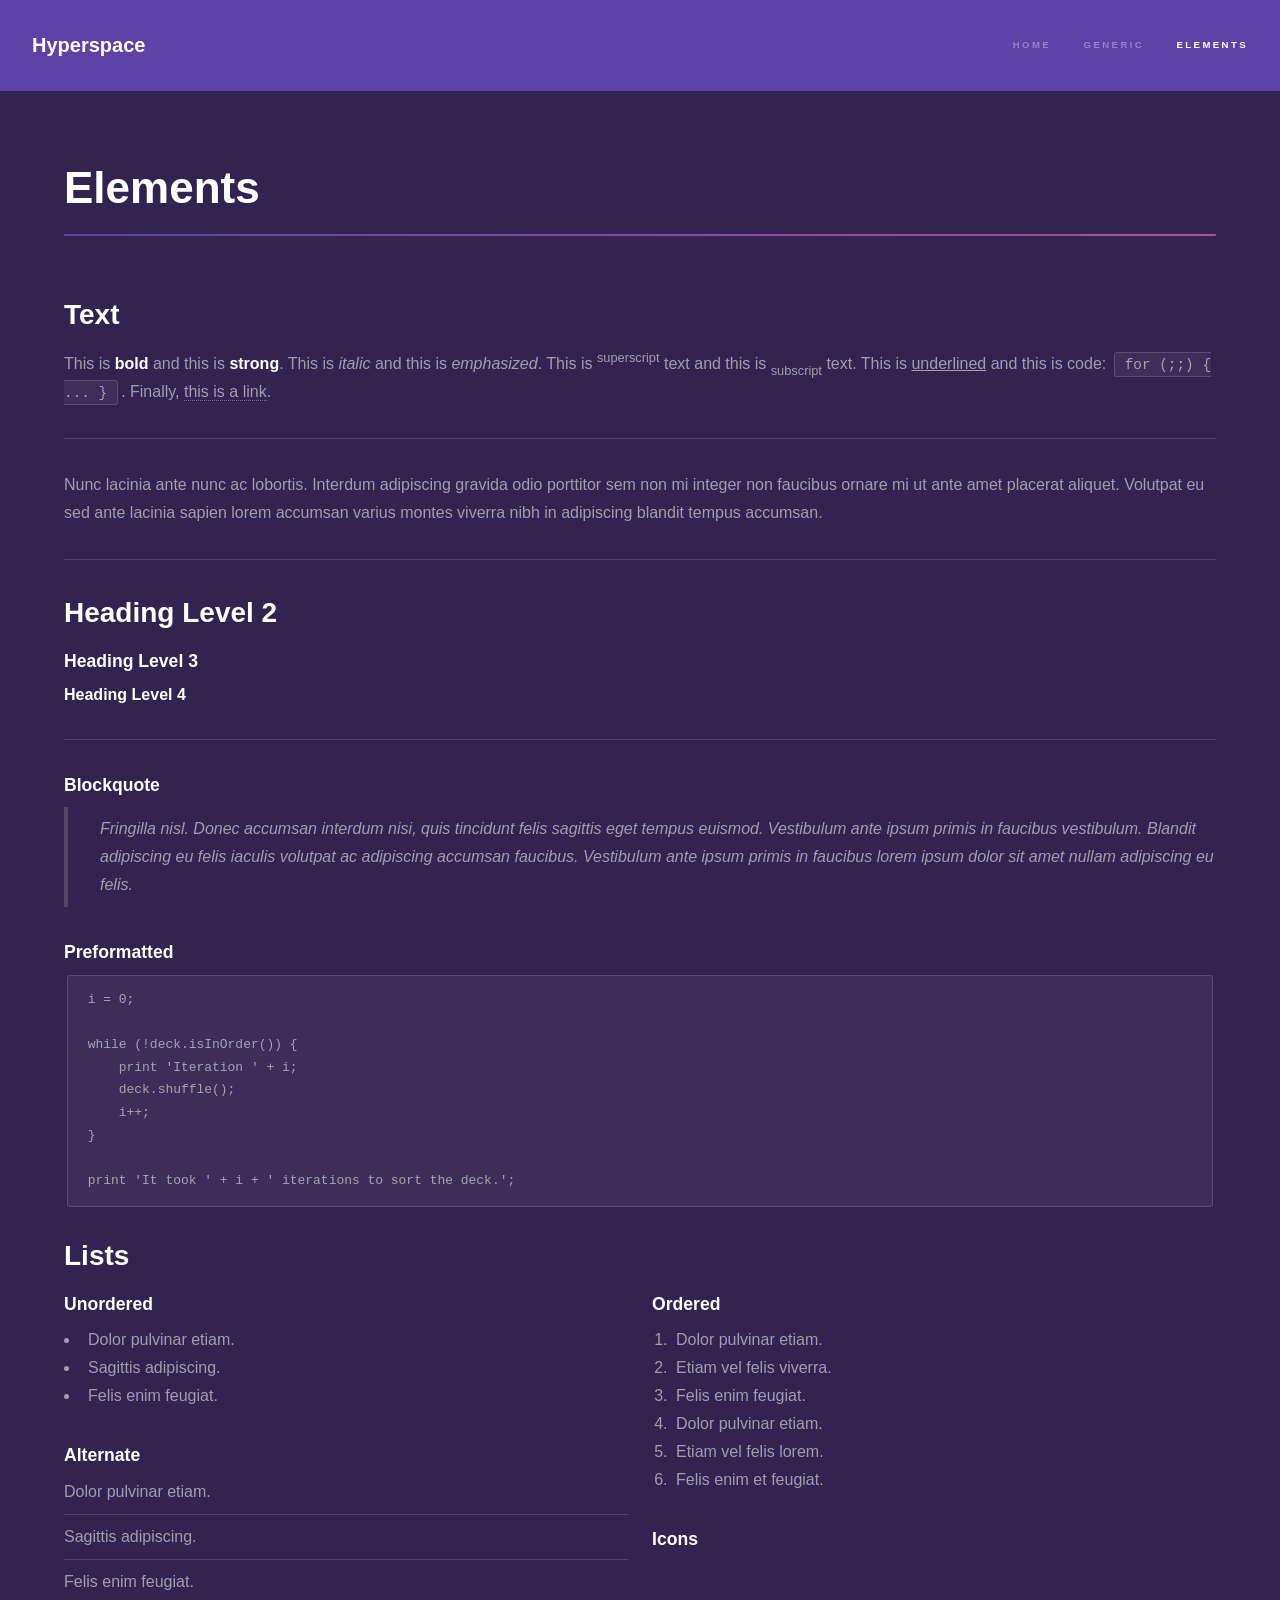
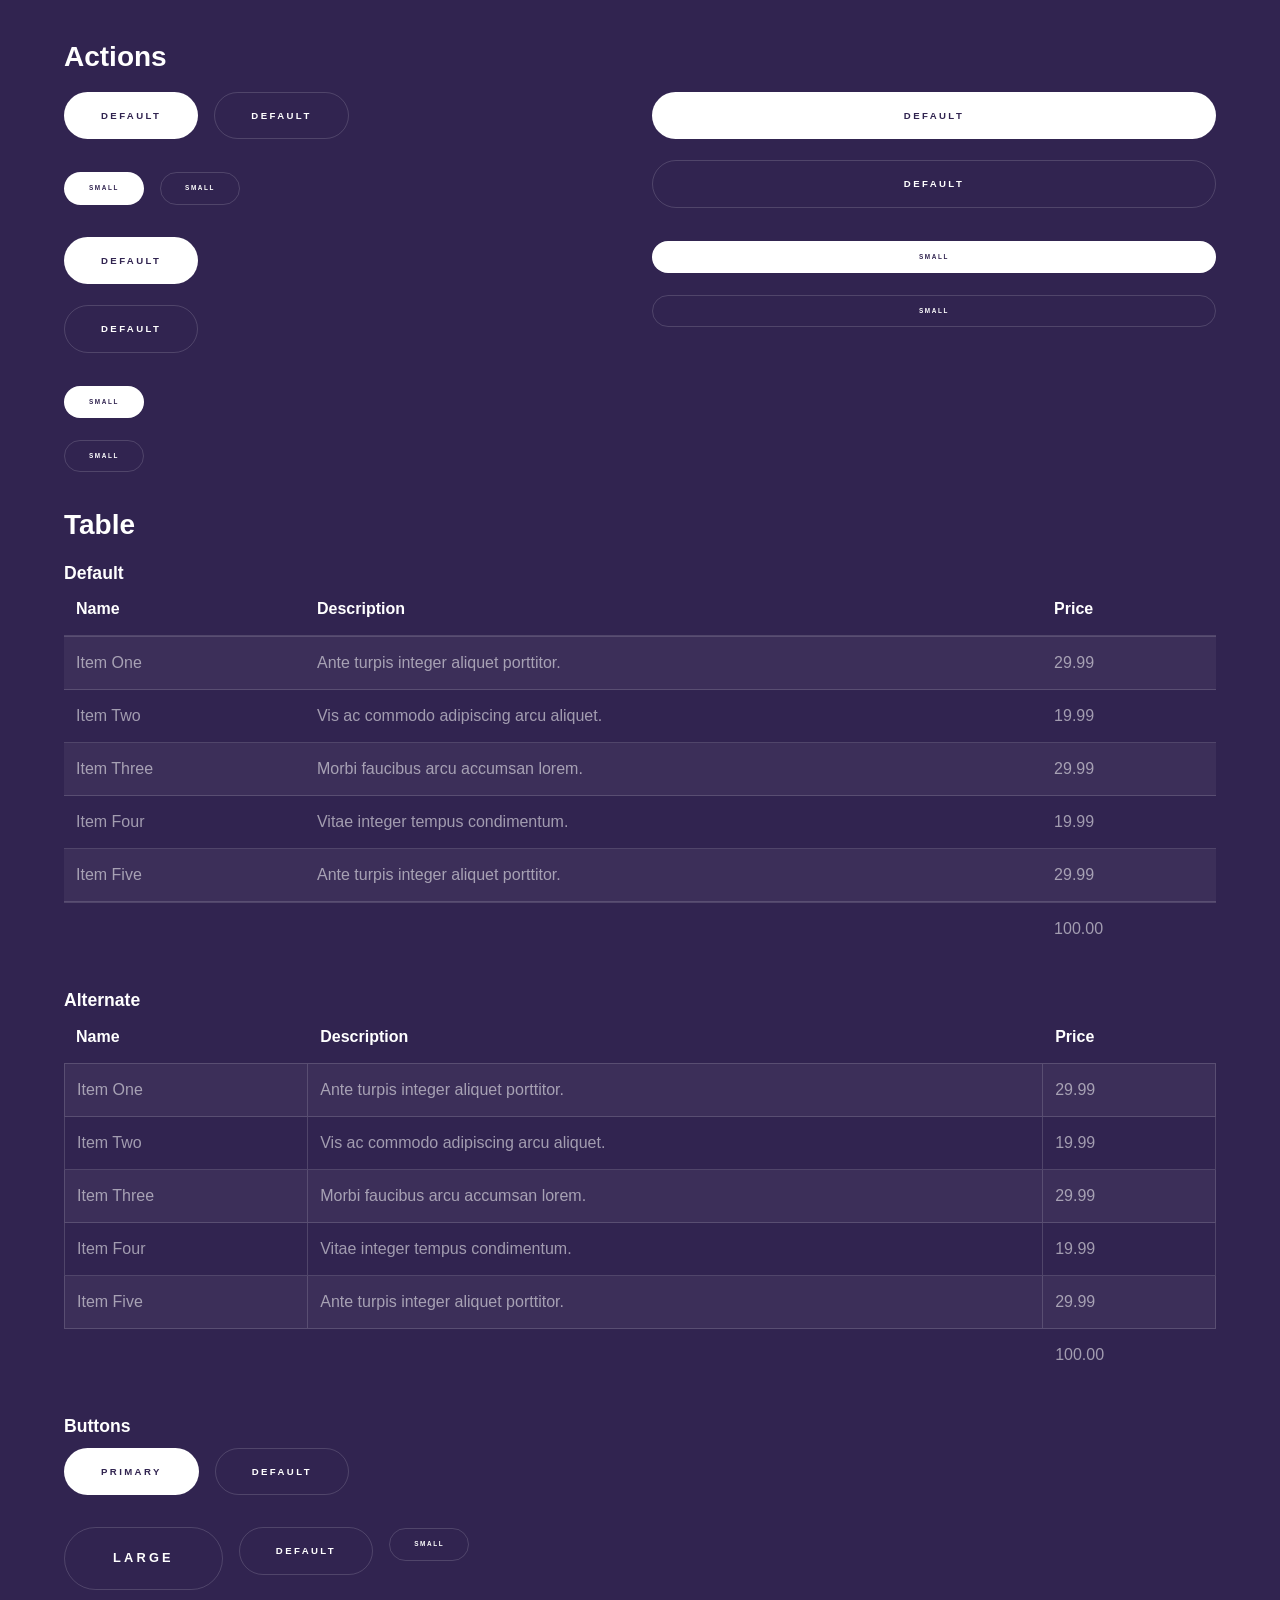
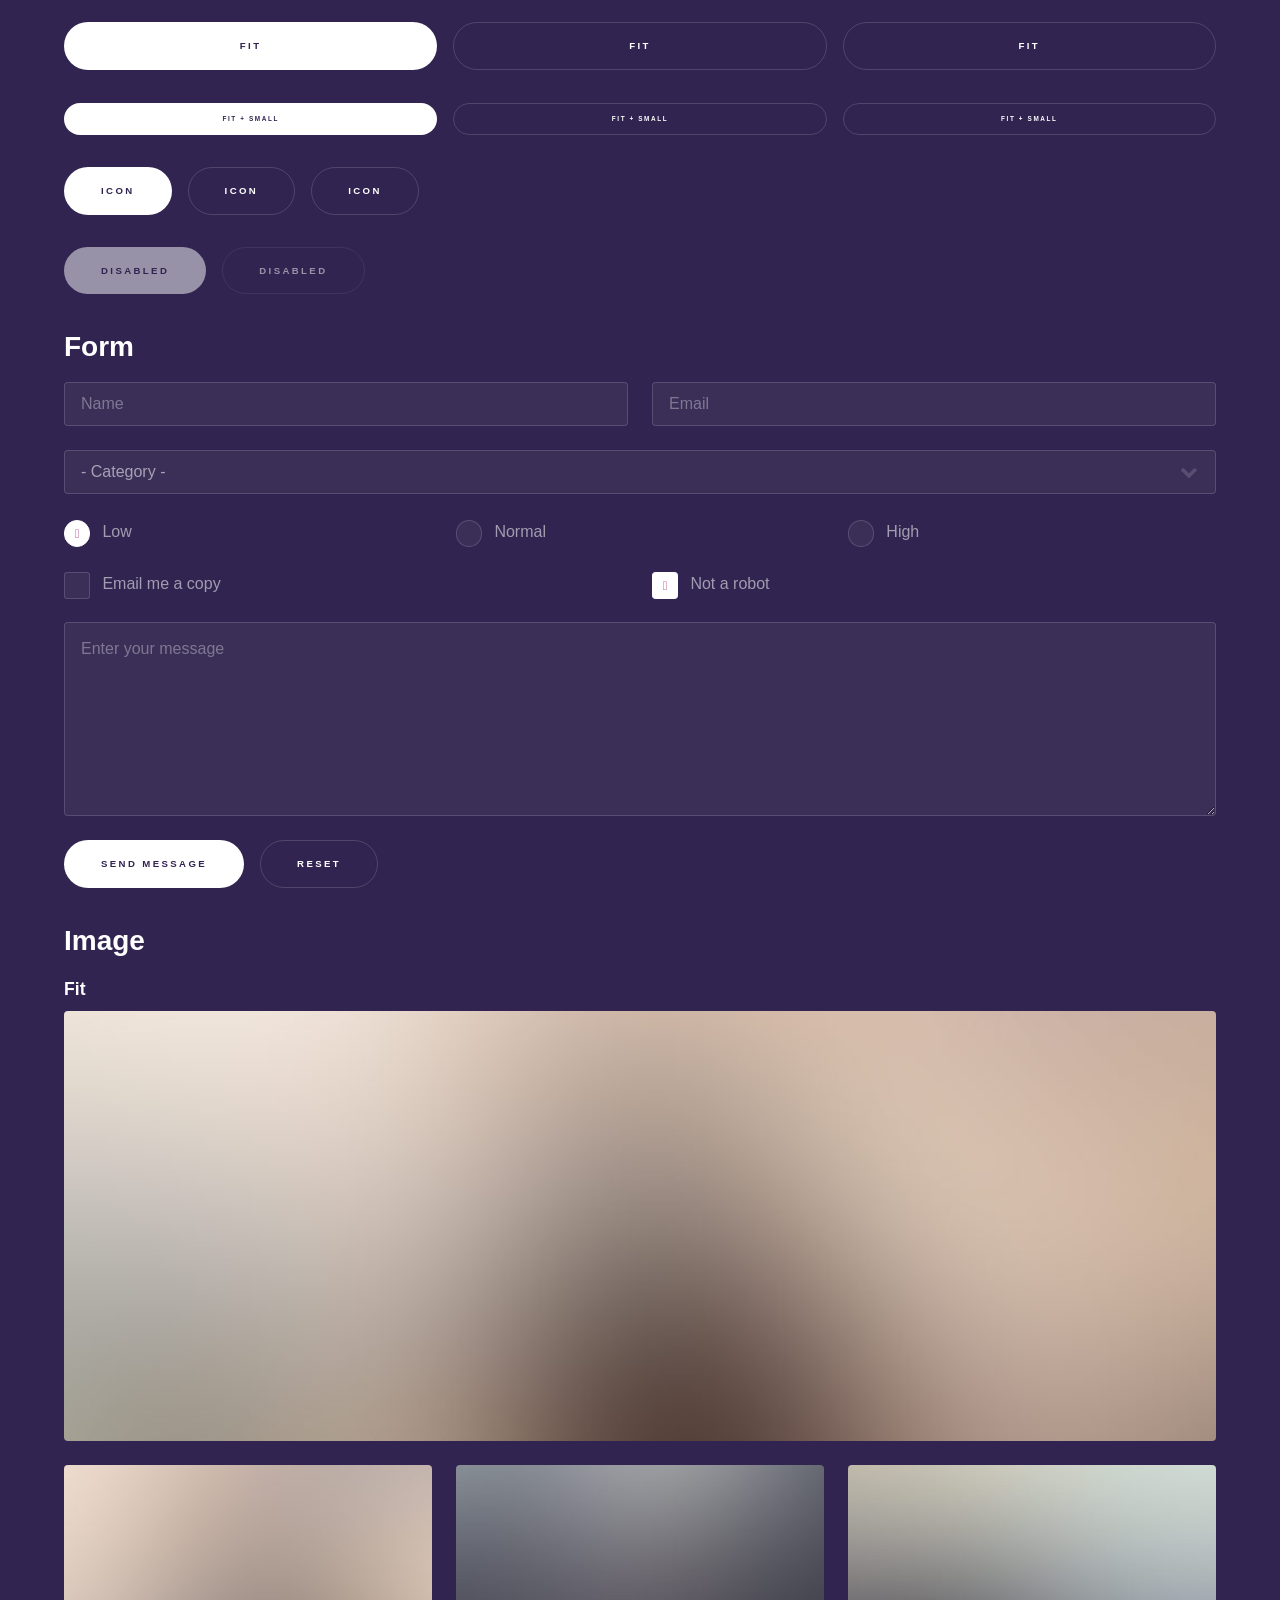
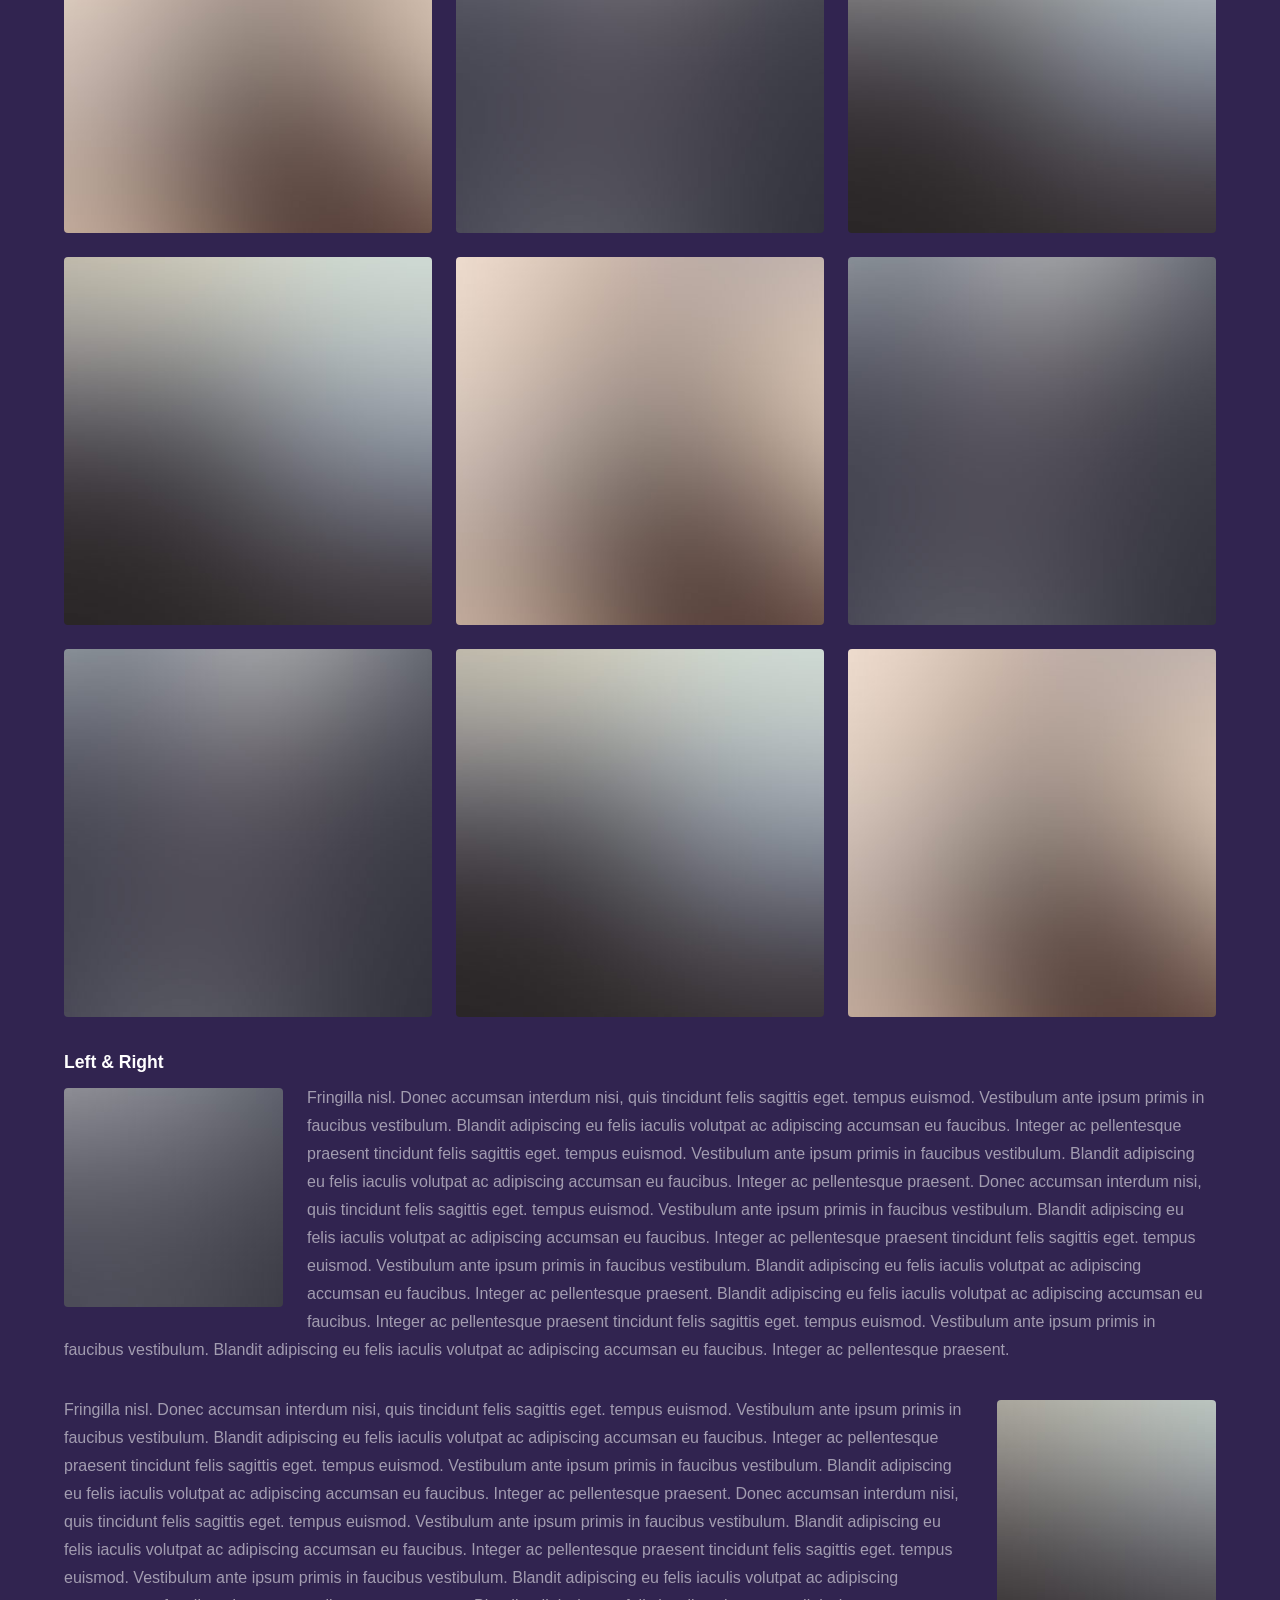
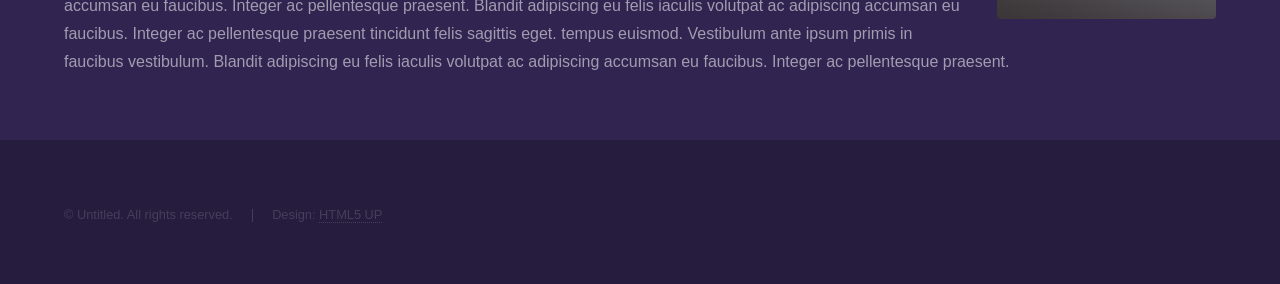
<file: elements.html>
<!DOCTYPE HTML>
<!--
	Hyperspace by HTML5 UP
	html5up.net | @ajlkn
	Free for personal and commercial use under the CCA 3.0 license (html5up.net/license)
-->
<html>
	<head>
		<title>Elements - Hyperspace by HTML5 UP</title>
		<meta charset="utf-8" />
		<meta name="viewport" content="width=device-width, initial-scale=1, user-scalable=no" />
		<link rel="stylesheet" href="assets/css/main.css" />
		<noscript><link rel="stylesheet" href="assets/css/noscript.css" /></noscript>
	</head>
	<body class="is-preload">

		<!-- Header -->
			<header id="header">
				<a href="index.html" class="title">Hyperspace</a>
				<nav>
					<ul>
						<li><a href="index.html">Home</a></li>
						<li><a href="generic.html">Generic</a></li>
						<li><a href="elements.html"  class="active">Elements</a></li>
					</ul>
				</nav>
			</header>

		<!-- Wrapper -->
			<div id="wrapper">

				<!-- Main -->
					<section id="main" class="wrapper">
						<div class="inner">
							<h1 class="major">Elements</h1>

							<!-- Text -->
								<section>
									<h2>Text</h2>
									<p>This is <b>bold</b> and this is <strong>strong</strong>. This is <i>italic</i> and this is <em>emphasized</em>.
									This is <sup>superscript</sup> text and this is <sub>subscript</sub> text.
									This is <u>underlined</u> and this is code: <code>for (;;) { ... }</code>. Finally, <a href="#">this is a link</a>.</p>
									<hr />
									<p>Nunc lacinia ante nunc ac lobortis. Interdum adipiscing gravida odio porttitor sem non mi integer non faucibus ornare mi ut ante amet placerat aliquet. Volutpat eu sed ante lacinia sapien lorem accumsan varius montes viverra nibh in adipiscing blandit tempus accumsan.</p>
									<hr />
									<h2>Heading Level 2</h2>
									<h3>Heading Level 3</h3>
									<h4>Heading Level 4</h4>
									<hr />
									<h3>Blockquote</h3>
									<blockquote>Fringilla nisl. Donec accumsan interdum nisi, quis tincidunt felis sagittis eget tempus euismod. Vestibulum ante ipsum primis in faucibus vestibulum. Blandit adipiscing eu felis iaculis volutpat ac adipiscing accumsan faucibus. Vestibulum ante ipsum primis in faucibus lorem ipsum dolor sit amet nullam adipiscing eu felis.</blockquote>
									<h3>Preformatted</h3>
									<pre><code>i = 0;

while (!deck.isInOrder()) {
    print 'Iteration ' + i;
    deck.shuffle();
    i++;
}

print 'It took ' + i + ' iterations to sort the deck.';</code></pre>
								</section>

							<!-- Lists -->
								<section>
									<h2>Lists</h2>
									<div class="row">
										<div class="col-6 col-12-medium">
											<h3>Unordered</h3>
											<ul>
												<li>Dolor pulvinar etiam.</li>
												<li>Sagittis adipiscing.</li>
												<li>Felis enim feugiat.</li>
											</ul>
											<h3>Alternate</h3>
											<ul class="alt">
												<li>Dolor pulvinar etiam.</li>
												<li>Sagittis adipiscing.</li>
												<li>Felis enim feugiat.</li>
											</ul>
										</div>
										<div class="col-6 col-12-medium">
											<h3>Ordered</h3>
											<ol>
												<li>Dolor pulvinar etiam.</li>
												<li>Etiam vel felis viverra.</li>
												<li>Felis enim feugiat.</li>
												<li>Dolor pulvinar etiam.</li>
												<li>Etiam vel felis lorem.</li>
												<li>Felis enim et feugiat.</li>
											</ol>
											<h3>Icons</h3>
											<ul class="icons">
												<li><a href="#" class="icon brands fa-twitter"><span class="label">Twitter</span></a></li>
												<li><a href="#" class="icon brands fa-facebook-f"><span class="label">Facebook</span></a></li>
												<li><a href="#" class="icon brands fa-instagram"><span class="label">Instagram</span></a></li>
												<li><a href="#" class="icon brands fa-github"><span class="label">Github</span></a></li>
											</ul>
										</div>
									</div>
									<h2>Actions</h2>
									<div class="row">
										<div class="col-6 col-12-medium">
											<ul class="actions">
												<li><a href="#" class="button primary">Default</a></li>
												<li><a href="#" class="button">Default</a></li>
											</ul>
											<ul class="actions small">
												<li><a href="#" class="button primary small">Small</a></li>
												<li><a href="#" class="button small">Small</a></li>
											</ul>
											<ul class="actions stacked">
												<li><a href="#" class="button primary">Default</a></li>
												<li><a href="#" class="button">Default</a></li>
											</ul>
											<ul class="actions stacked">
												<li><a href="#" class="button primary small">Small</a></li>
												<li><a href="#" class="button small">Small</a></li>
											</ul>
										</div>
										<div class="col-6 col-12-medium">
											<ul class="actions stacked">
												<li><a href="#" class="button primary fit">Default</a></li>
												<li><a href="#" class="button fit">Default</a></li>
											</ul>
											<ul class="actions stacked">
												<li><a href="#" class="button primary small fit">Small</a></li>
												<li><a href="#" class="button small fit">Small</a></li>
											</ul>
										</div>
									</div>
								</section>

							<!-- Table -->
								<section>
									<h2>Table</h2>
									<h3>Default</h3>
									<div class="table-wrapper">
										<table>
											<thead>
												<tr>
													<th>Name</th>
													<th>Description</th>
													<th>Price</th>
												</tr>
											</thead>
											<tbody>
												<tr>
													<td>Item One</td>
													<td>Ante turpis integer aliquet porttitor.</td>
													<td>29.99</td>
												</tr>
												<tr>
													<td>Item Two</td>
													<td>Vis ac commodo adipiscing arcu aliquet.</td>
													<td>19.99</td>
												</tr>
												<tr>
													<td>Item Three</td>
													<td> Morbi faucibus arcu accumsan lorem.</td>
													<td>29.99</td>
												</tr>
												<tr>
													<td>Item Four</td>
													<td>Vitae integer tempus condimentum.</td>
													<td>19.99</td>
												</tr>
												<tr>
													<td>Item Five</td>
													<td>Ante turpis integer aliquet porttitor.</td>
													<td>29.99</td>
												</tr>
											</tbody>
											<tfoot>
												<tr>
													<td colspan="2"></td>
													<td>100.00</td>
												</tr>
											</tfoot>
										</table>
									</div>

									<h3>Alternate</h3>
									<div class="table-wrapper">
										<table class="alt">
											<thead>
												<tr>
													<th>Name</th>
													<th>Description</th>
													<th>Price</th>
												</tr>
											</thead>
											<tbody>
												<tr>
													<td>Item One</td>
													<td>Ante turpis integer aliquet porttitor.</td>
													<td>29.99</td>
												</tr>
												<tr>
													<td>Item Two</td>
													<td>Vis ac commodo adipiscing arcu aliquet.</td>
													<td>19.99</td>
												</tr>
												<tr>
													<td>Item Three</td>
													<td> Morbi faucibus arcu accumsan lorem.</td>
													<td>29.99</td>
												</tr>
												<tr>
													<td>Item Four</td>
													<td>Vitae integer tempus condimentum.</td>
													<td>19.99</td>
												</tr>
												<tr>
													<td>Item Five</td>
													<td>Ante turpis integer aliquet porttitor.</td>
													<td>29.99</td>
												</tr>
											</tbody>
											<tfoot>
												<tr>
													<td colspan="2"></td>
													<td>100.00</td>
												</tr>
											</tfoot>
										</table>
									</div>
								</section>

							<!-- Buttons -->
								<section>
									<h3>Buttons</h3>
									<ul class="actions">
										<li><a href="#" class="button primary">Primary</a></li>
										<li><a href="#" class="button">Default</a></li>
									</ul>
									<ul class="actions">
										<li><a href="#" class="button large">Large</a></li>
										<li><a href="#" class="button">Default</a></li>
										<li><a href="#" class="button small">Small</a></li>
									</ul>
									<ul class="actions fit">
										<li><a href="#" class="button primary fit">Fit</a></li>
										<li><a href="#" class="button fit">Fit</a></li>
										<li><a href="#" class="button fit">Fit</a></li>
									</ul>
									<ul class="actions fit small">
										<li><a href="#" class="button primary fit small">Fit + Small</a></li>
										<li><a href="#" class="button fit small">Fit + Small</a></li>
										<li><a href="#" class="button fit small">Fit + Small</a></li>
									</ul>
									<ul class="actions">
										<li><a href="#" class="button primary icon solid fa-download">Icon</a></li>
										<li><a href="#" class="button icon solid fa-upload">Icon</a></li>
										<li><a href="#" class="button icon solid fa-save">Icon</a></li>
									</ul>
									<ul class="actions">
										<li><span class="button primary disabled">Disabled</span></li>
										<li><span class="button disabled">Disabled</span></li>
									</ul>
								</section>

							<!-- Form -->
								<section>
									<h2>Form</h2>
									<form method="post" action="#">
										<div class="row gtr-uniform">
											<div class="col-6 col-12-xsmall">
												<input type="text" name="demo-name" id="demo-name" value="" placeholder="Name" />
											</div>
											<div class="col-6 col-12-xsmall">
												<input type="email" name="demo-email" id="demo-email" value="" placeholder="Email" />
											</div>
											<div class="col-12">
												<select name="demo-category" id="demo-category">
													<option value="">- Category -</option>
													<option value="1">Manufacturing</option>
													<option value="1">Shipping</option>
													<option value="1">Administration</option>
													<option value="1">Human Resources</option>
												</select>
											</div>
											<div class="col-4 col-12-small">
												<input type="radio" id="demo-priority-low" name="demo-priority" checked>
												<label for="demo-priority-low">Low</label>
											</div>
											<div class="col-4 col-12-small">
												<input type="radio" id="demo-priority-normal" name="demo-priority">
												<label for="demo-priority-normal">Normal</label>
											</div>
											<div class="col-4 col-12-small">
												<input type="radio" id="demo-priority-high" name="demo-priority">
												<label for="demo-priority-high">High</label>
											</div>
											<div class="col-6 col-12-small">
												<input type="checkbox" id="demo-copy" name="demo-copy">
												<label for="demo-copy">Email me a copy</label>
											</div>
											<div class="col-6 col-12-small">
												<input type="checkbox" id="demo-human" name="demo-human" checked>
												<label for="demo-human">Not a robot</label>
											</div>
											<div class="col-12">
												<textarea name="demo-message" id="demo-message" placeholder="Enter your message" rows="6"></textarea>
											</div>
											<div class="col-12">
												<ul class="actions">
													<li><input type="submit" value="Send Message" class="primary" /></li>
													<li><input type="reset" value="Reset" /></li>
												</ul>
											</div>
										</div>
									</form>
								</section>

							<!-- Image -->
								<section>
									<h2>Image</h2>
									<h3>Fit</h3>
									<div class="box alt">
										<div class="row gtr-uniform">
											<div class="col-12"><span class="image fit"><img src="images/pic04.jpg" alt="" /></span></div>
											<div class="col-4"><span class="image fit"><img src="images/pic01.jpg" alt="" /></span></div>
											<div class="col-4"><span class="image fit"><img src="images/pic02.jpg" alt="" /></span></div>
											<div class="col-4"><span class="image fit"><img src="images/pic03.jpg" alt="" /></span></div>
											<div class="col-4"><span class="image fit"><img src="images/pic03.jpg" alt="" /></span></div>
											<div class="col-4"><span class="image fit"><img src="images/pic01.jpg" alt="" /></span></div>
											<div class="col-4"><span class="image fit"><img src="images/pic02.jpg" alt="" /></span></div>
											<div class="col-4"><span class="image fit"><img src="images/pic02.jpg" alt="" /></span></div>
											<div class="col-4"><span class="image fit"><img src="images/pic03.jpg" alt="" /></span></div>
											<div class="col-4"><span class="image fit"><img src="images/pic01.jpg" alt="" /></span></div>
										</div>
									</div>
									<h3>Left &amp; Right</h3>
									<p><span class="image left"><img src="images/pic05.jpg" alt="" /></span>Fringilla nisl. Donec accumsan interdum nisi, quis tincidunt felis sagittis eget. tempus euismod. Vestibulum ante ipsum primis in faucibus vestibulum. Blandit adipiscing eu felis iaculis volutpat ac adipiscing accumsan eu faucibus. Integer ac pellentesque praesent tincidunt felis sagittis eget. tempus euismod. Vestibulum ante ipsum primis in faucibus vestibulum. Blandit adipiscing eu felis iaculis volutpat ac adipiscing accumsan eu faucibus. Integer ac pellentesque praesent. Donec accumsan interdum nisi, quis tincidunt felis sagittis eget. tempus euismod. Vestibulum ante ipsum primis in faucibus vestibulum. Blandit adipiscing eu felis iaculis volutpat ac adipiscing accumsan eu faucibus. Integer ac pellentesque praesent tincidunt felis sagittis eget. tempus euismod. Vestibulum ante ipsum primis in faucibus vestibulum. Blandit adipiscing eu felis iaculis volutpat ac adipiscing accumsan eu faucibus. Integer ac pellentesque praesent. Blandit adipiscing eu felis iaculis volutpat ac adipiscing accumsan eu faucibus. Integer ac pellentesque praesent tincidunt felis sagittis eget. tempus euismod. Vestibulum ante ipsum primis in faucibus vestibulum. Blandit adipiscing eu felis iaculis volutpat ac adipiscing accumsan eu faucibus. Integer ac pellentesque praesent.</p>
									<p><span class="image right"><img src="images/pic06.jpg" alt="" /></span>Fringilla nisl. Donec accumsan interdum nisi, quis tincidunt felis sagittis eget. tempus euismod. Vestibulum ante ipsum primis in faucibus vestibulum. Blandit adipiscing eu felis iaculis volutpat ac adipiscing accumsan eu faucibus. Integer ac pellentesque praesent tincidunt felis sagittis eget. tempus euismod. Vestibulum ante ipsum primis in faucibus vestibulum. Blandit adipiscing eu felis iaculis volutpat ac adipiscing accumsan eu faucibus. Integer ac pellentesque praesent. Donec accumsan interdum nisi, quis tincidunt felis sagittis eget. tempus euismod. Vestibulum ante ipsum primis in faucibus vestibulum. Blandit adipiscing eu felis iaculis volutpat ac adipiscing accumsan eu faucibus. Integer ac pellentesque praesent tincidunt felis sagittis eget. tempus euismod. Vestibulum ante ipsum primis in faucibus vestibulum. Blandit adipiscing eu felis iaculis volutpat ac adipiscing accumsan eu faucibus. Integer ac pellentesque praesent. Blandit adipiscing eu felis iaculis volutpat ac adipiscing accumsan eu faucibus. Integer ac pellentesque praesent tincidunt felis sagittis eget. tempus euismod. Vestibulum ante ipsum primis in faucibus vestibulum. Blandit adipiscing eu felis iaculis volutpat ac adipiscing accumsan eu faucibus. Integer ac pellentesque praesent.</p>
								</section>

						</div>
					</section>

			</div>

		<!-- Footer -->
			<footer id="footer" class="wrapper alt">
				<div class="inner">
					<ul class="menu">
						<li>&copy; Untitled. All rights reserved.</li><li>Design: <a href="http://html5up.net">HTML5 UP</a></li>
					</ul>
				</div>
			</footer>

		<!-- Scripts -->
			<script src="assets/js/jquery.min.js"></script>
			<script src="assets/js/jquery.scrollex.min.js"></script>
			<script src="assets/js/jquery.scrolly.min.js"></script>
			<script src="assets/js/browser.min.js"></script>
			<script src="assets/js/breakpoints.min.js"></script>
			<script src="assets/js/util.js"></script>
			<script src="assets/js/main.js"></script>

	</body>
</html>
</file>
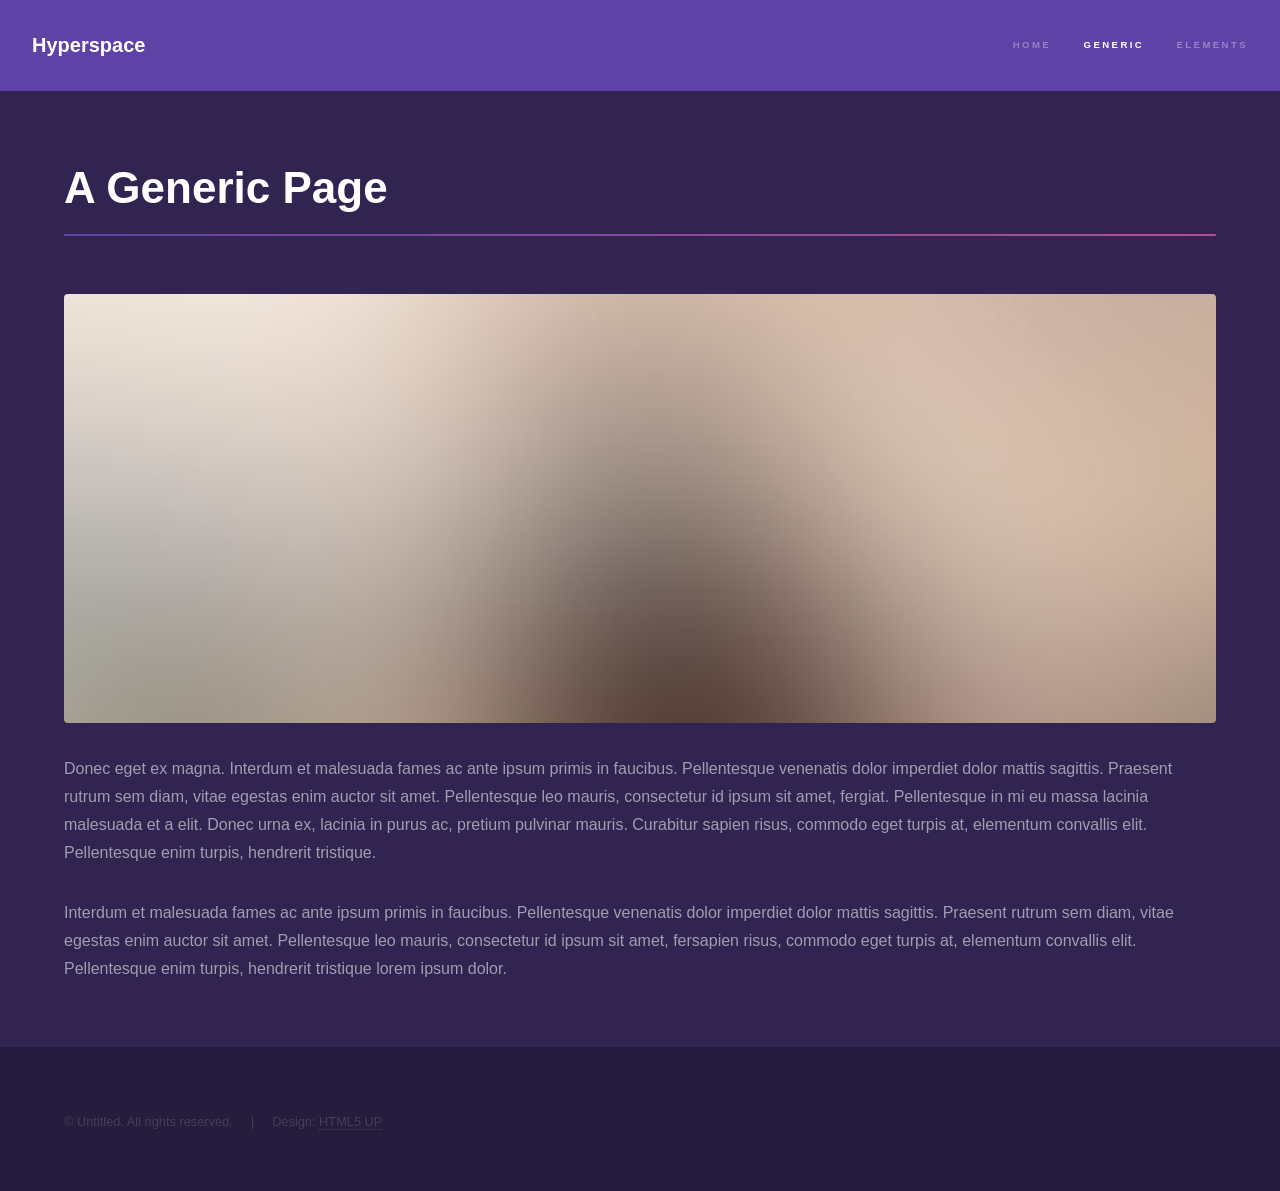
<file: generic.html>
<!DOCTYPE HTML>
<!--
	Hyperspace by HTML5 UP
	html5up.net | @ajlkn
	Free for personal and commercial use under the CCA 3.0 license (html5up.net/license)
-->
<html>
	<head>
		<title>Generic - Hyperspace by HTML5 UP</title>
		<meta charset="utf-8" />
		<meta name="viewport" content="width=device-width, initial-scale=1, user-scalable=no" />
		<link rel="stylesheet" href="assets/css/main.css" />
		<noscript><link rel="stylesheet" href="assets/css/noscript.css" /></noscript>
	</head>
	<body class="is-preload">

		<!-- Header -->
			<header id="header">
				<a href="index.html" class="title">Hyperspace</a>
				<nav>
					<ul>
						<li><a href="index.html">Home</a></li>
						<li><a href="generic.html" class="active">Generic</a></li>
						<li><a href="elements.html">Elements</a></li>
					</ul>
				</nav>
			</header>

		<!-- Wrapper -->
			<div id="wrapper">

				<!-- Main -->
					<section id="main" class="wrapper">
						<div class="inner">
							<h1 class="major">A Generic Page</h1>
							<span class="image fit"><img src="images/pic04.jpg" alt="" /></span>
							<p>Donec eget ex magna. Interdum et malesuada fames ac ante ipsum primis in faucibus. Pellentesque venenatis dolor imperdiet dolor mattis sagittis. Praesent rutrum sem diam, vitae egestas enim auctor sit amet. Pellentesque leo mauris, consectetur id ipsum sit amet, fergiat. Pellentesque in mi eu massa lacinia malesuada et a elit. Donec urna ex, lacinia in purus ac, pretium pulvinar mauris. Curabitur sapien risus, commodo eget turpis at, elementum convallis elit. Pellentesque enim turpis, hendrerit tristique.</p>
							<p>Interdum et malesuada fames ac ante ipsum primis in faucibus. Pellentesque venenatis dolor imperdiet dolor mattis sagittis. Praesent rutrum sem diam, vitae egestas enim auctor sit amet. Pellentesque leo mauris, consectetur id ipsum sit amet, fersapien risus, commodo eget turpis at, elementum convallis elit. Pellentesque enim turpis, hendrerit tristique lorem ipsum dolor.</p>
						</div>
					</section>

			</div>

		<!-- Footer -->
			<footer id="footer" class="wrapper alt">
				<div class="inner">
					<ul class="menu">
						<li>&copy; Untitled. All rights reserved.</li><li>Design: <a href="http://html5up.net">HTML5 UP</a></li>
					</ul>
				</div>
			</footer>

		<!-- Scripts -->
			<script src="assets/js/jquery.min.js"></script>
			<script src="assets/js/jquery.scrollex.min.js"></script>
			<script src="assets/js/jquery.scrolly.min.js"></script>
			<script src="assets/js/browser.min.js"></script>
			<script src="assets/js/breakpoints.min.js"></script>
			<script src="assets/js/util.js"></script>
			<script src="assets/js/main.js"></script>

	</body>
</html>
</file>
<file: assets/css/main.css>
/*
	Hyperspace by HTML5 UP
	html5up.net | @ajlkn
	Free for personal and commercial use under the CCA 3.0 license (html5up.net/license)
*/

html, body, div, span, applet, object,
iframe, h1, h2, h3, h4, h5, h6, p, blockquote,
pre, a, abbr, acronym, address, big, cite,
code, del, dfn, em, img, ins, kbd, q, s, samp,
small, strike, strong, sub, sup, tt, var, b,
u, i, center, dl, dt, dd, ol, ul, li, fieldset,
form, label, legend, table, caption, tbody,
tfoot, thead, tr, th, td, article, aside,
canvas, details, embed, figure, figcaption,
footer, header, hgroup, menu, nav, output, ruby,
section, summary, time, mark, audio, video {
	margin: 0;
	padding: 0;
	border: 0;
	font-size: 100%;
	font: inherit;
	vertical-align: baseline;}

article, aside, details, figcaption, figure,
footer, header, hgroup, menu, nav, section {
	display: block;}

body {
	line-height: 1;
}

ol, ul {
	list-style: none;
}

blockquote, q {
	quotes: none;
}

	blockquote:before, blockquote:after, q:before, q:after {
		content: '';
		content: none;
	}

table {
	border-collapse: collapse;
	border-spacing: 0;
}

body {
	-webkit-text-size-adjust: none;
}

mark {
	background-color: transparent;
	color: inherit;
}

input::-moz-focus-inner {
	border: 0;
	padding: 0;
}

input, select, textarea {
	-moz-appearance: none;
	-webkit-appearance: none;
	-ms-appearance: none;
	appearance: none;
}

/* Basic */

	@-ms-viewport {
		width: device-width;
	}

	body {
		-ms-overflow-style: scrollbar;
	}

	@media screen and (max-width: 480px) {

		html, body {
			min-width: 320px;
		}

	}

	html {
		box-sizing: border-box;
	}

	*, *:before, *:after {
		box-sizing: inherit;
	}

	body {
		background: #312450;
	}

		body.is-preload *, body.is-preload *:before, body.is-preload *:after {
			-moz-animation: none !important;
			-webkit-animation: none !important;
			-ms-animation: none !important;
			animation: none !important;
			-moz-transition: none !important;
			-webkit-transition: none !important;
			-ms-transition: none !important;
			transition: none !important;
		}

/* Type */

	body, input, select, textarea {
		color: rgba(255, 255, 255, 0.55);
		font-family: Arial, Helvetica, sans-serif;
		font-size: 16.5pt;
		font-weight: normal;
		line-height: 1.75;
	}

		@media screen and (max-width: 1680px) {

			body, input, select, textarea {
				font-size: 13pt;
			}

		}

		@media screen and (max-width: 1280px) {

			body, input, select, textarea {
				font-size: 12pt;
			}

		}

		@media screen and (max-width: 360px) {

			body, input, select, textarea {
				font-size: 11pt;
			}

		}

	a {
		-moz-transition: color 0.2s ease, border-bottom-color 0.2s ease;
		-webkit-transition: color 0.2s ease, border-bottom-color 0.2s ease;
		-ms-transition: color 0.2s ease, border-bottom-color 0.2s ease;
		transition: color 0.2s ease, border-bottom-color 0.2s ease;
		border-bottom: dotted 1px rgba(255, 255, 255, 0.35);
		color: inherit;
		text-decoration: none;
	}

		a:hover {
			border-bottom-color: transparent;
			color: #ffffff;
		}

	strong, b {
		color: #ffffff;
		font-weight: bold;
	}

	em, i {
		font-style: italic;
	}

	p {
		margin: 0 0 2em 0;
	}

	h1, h2, h3, h4, h5, h6 {
		color: #ffffff;
		font-weight: bold;
		line-height: 1.5;
		margin: 0 0 0.5em 0;
	}

		h1 a, h2 a, h3 a, h4 a, h5 a, h6 a {
			color: inherit;
			text-decoration: none;
		}

	h1 {
		font-size: 2.75em;
	}

		h1.major {
			margin: 0 0 1.3em 0;
			position: relative;
			padding-bottom: 0.35em;
		}

			h1.major:after {
				background-image: -moz-linear-gradient(to right, #5e42a6, #b74e91);
				background-image: -webkit-linear-gradient(to right, #5e42a6, #b74e91);
				background-image: -ms-linear-gradient(to right, #5e42a6, #b74e91);
				background-image: linear-gradient(to right, #5e42a6, #b74e91);
				-moz-transition: max-width 0.2s ease;
				-webkit-transition: max-width 0.2s ease;
				-ms-transition: max-width 0.2s ease;
				transition: max-width 0.2s ease;
				border-radius: 0.2em;
				bottom: 0;
				content: '';
				height: 0.05em;
				position: absolute;
				right: 0;
				width: 100%;
			}

	h2 {
		font-size: 1.75em;
	}

	h3 {
		font-size: 1.1em;
	}

	h4 {
		font-size: 1em;
	}

	h5 {
		font-size: 0.8em;
	}

	h6 {
		font-size: 0.6em;
	}

	@media screen and (max-width: 736px) {

		h1 {
			font-size: 2em;
		}

		h2 {
			font-size: 1.25em;
		}

		h3 {
			font-size: 1em;
		}

		h4 {
			font-size: 0.8em;
		}

		h5 {
			font-size: 0.6em;
		}

		h6 {
			font-size: 0.6em;
		}

	}

	sub {
		font-size: 0.8em;
		position: relative;
		top: 0.5em;
	}

	sup {
		font-size: 0.8em;
		position: relative;
		top: -0.5em;
	}

	blockquote {
		border-left: solid 4px rgba(255, 255, 255, 0.15);
		font-style: italic;
		margin: 0 0 2em 0;
		padding: 0.5em 0 0.5em 2em;
	}

	code {
		background: rgba(255, 255, 255, 0.05);
		border-radius: 0.25em;
		border: solid 1px rgba(255, 255, 255, 0.15);
		font-family: "Courier New", monospace;
		font-size: 0.9em;
		margin: 0 0.25em;
		padding: 0.25em 0.65em;
	}

	pre {
		-webkit-overflow-scrolling: touch;
		font-family: "Courier New", monospace;
		font-size: 0.9em;
		margin: 0 0 2em 0;
	}

		pre code {
			display: block;
			line-height: 1.75em;
			padding: 1em 1.5em;
			overflow-x: auto;
		}

	hr {
		border: 0;
		border-bottom: solid 1px rgba(255, 255, 255, 0.15);
		margin: 2em 0;
	}

		hr.major {
			margin: 3em 0;
		}

	.align-left {
		text-align: left;
	}

	.align-center {
		text-align: center;
	}

	.align-right {
		text-align: right;
	}

/* Row */

	.row {
		display: flex;
		flex-wrap: wrap;
		box-sizing: border-box;
		align-items: stretch;
	}

		.row > * {
			box-sizing: border-box;
		}

		.row.gtr-uniform > * > :last-child {
			margin-bottom: 0;
		}

		.row.aln-left {
			justify-content: flex-start;
		}

		.row.aln-center {
			justify-content: center;
		}

		.row.aln-right {
			justify-content: flex-end;
		}

		.row.aln-top {
			align-items: flex-start;
		}

		.row.aln-middle {
			align-items: center;
		}

		.row.aln-bottom {
			align-items: flex-end;
		}

		.row > .imp {
			order: -1;
		}

		.row > .col-1 {
			width: 8.33333%;
		}

		.row > .off-1 {
			margin-left: 8.33333%;
		}

		.row > .col-2 {
			width: 16.66667%;
		}

		.row > .off-2 {
			margin-left: 16.66667%;
		}

		.row > .col-3 {
			width: 25%;
		}

		.row > .off-3 {
			margin-left: 25%;
		}

		.row > .col-4 {
			width: 33.33333%;
		}

		.row > .off-4 {
			margin-left: 33.33333%;
		}

		.row > .col-5 {
			width: 41.66667%;
		}

		.row > .off-5 {
			margin-left: 41.66667%;
		}

		.row > .col-6 {
			width: 50%;
		}

		.row > .off-6 {
			margin-left: 50%;
		}

		.row > .col-7 {
			width: 58.33333%;
		}

		.row > .off-7 {
			margin-left: 58.33333%;
		}

		.row > .col-8 {
			width: 66.66667%;
		}

		.row > .off-8 {
			margin-left: 66.66667%;
		}

		.row > .col-9 {
			width: 75%;
		}

		.row > .off-9 {
			margin-left: 75%;
		}

		.row > .col-10 {
			width: 83.33333%;
		}

		.row > .off-10 {
			margin-left: 83.33333%;
		}

		.row > .col-11 {
			width: 91.66667%;
		}

		.row > .off-11 {
			margin-left: 91.66667%;
		}

		.row > .col-12 {
			width: 100%;
		}

		.row > .off-12 {
			margin-left: 100%;
		}

		.row.gtr-0 {
			margin-top: 0;
			margin-left: 0em;
		}

			.row.gtr-0 > * {
				padding: 0 0 0 0em;
			}

			.row.gtr-0.gtr-uniform {
				margin-top: 0em;
			}

				.row.gtr-0.gtr-uniform > * {
					padding-top: 0em;
				}

		.row.gtr-25 {
			margin-top: 0;
			margin-left: -0.375em;
		}

			.row.gtr-25 > * {
				padding: 0 0 0 0.375em;
			}

			.row.gtr-25.gtr-uniform {
				margin-top: -0.375em;
			}

				.row.gtr-25.gtr-uniform > * {
					padding-top: 0.375em;
				}

		.row.gtr-50 {
			margin-top: 0;
			margin-left: -0.75em;
		}

			.row.gtr-50 > * {
				padding: 0 0 0 0.75em;
			}

			.row.gtr-50.gtr-uniform {
				margin-top: -0.75em;
			}

				.row.gtr-50.gtr-uniform > * {
					padding-top: 0.75em;
				}

		.row {
			margin-top: 0;
			margin-left: -1.5em;
		}

			.row > * {
				padding: 0 0 0 1.5em;
			}

			.row.gtr-uniform {
				margin-top: -1.5em;
			}

				.row.gtr-uniform > * {
					padding-top: 1.5em;
				}

		.row.gtr-150 {
			margin-top: 0;
			margin-left: -2.25em;
		}

			.row.gtr-150 > * {
				padding: 0 0 0 2.25em;
			}

			.row.gtr-150.gtr-uniform {
				margin-top: -2.25em;
			}

				.row.gtr-150.gtr-uniform > * {
					padding-top: 2.25em;
				}

		.row.gtr-200 {
			margin-top: 0;
			margin-left: -3em;
		}

			.row.gtr-200 > * {
				padding: 0 0 0 3em;
			}

			.row.gtr-200.gtr-uniform {
				margin-top: -3em;
			}

				.row.gtr-200.gtr-uniform > * {
					padding-top: 3em;
				}

		@media screen and (max-width: 1680px) {

			.row {
				display: flex;
				flex-wrap: wrap;
				box-sizing: border-box;
				align-items: stretch;
			}

				.row > * {
					box-sizing: border-box;
				}

				.row.gtr-uniform > * > :last-child {
					margin-bottom: 0;
				}

				.row.aln-left {
					justify-content: flex-start;
				}

				.row.aln-center {
					justify-content: center;
				}

				.row.aln-right {
					justify-content: flex-end;
				}

				.row.aln-top {
					align-items: flex-start;
				}

				.row.aln-middle {
					align-items: center;
				}

				.row.aln-bottom {
					align-items: flex-end;
				}

				.row > .imp-xlarge {
					order: -1;
				}

				.row > .col-1-xlarge {
					width: 8.33333%;
				}

				.row > .off-1-xlarge {
					margin-left: 8.33333%;
				}

				.row > .col-2-xlarge {
					width: 16.66667%;
				}

				.row > .off-2-xlarge {
					margin-left: 16.66667%;
				}

				.row > .col-3-xlarge {
					width: 25%;
				}

				.row > .off-3-xlarge {
					margin-left: 25%;
				}

				.row > .col-4-xlarge {
					width: 33.33333%;
				}

				.row > .off-4-xlarge {
					margin-left: 33.33333%;
				}

				.row > .col-5-xlarge {
					width: 41.66667%;
				}

				.row > .off-5-xlarge {
					margin-left: 41.66667%;
				}

				.row > .col-6-xlarge {
					width: 50%;
				}

				.row > .off-6-xlarge {
					margin-left: 50%;
				}

				.row > .col-7-xlarge {
					width: 58.33333%;
				}

				.row > .off-7-xlarge {
					margin-left: 58.33333%;
				}

				.row > .col-8-xlarge {
					width: 66.66667%;
				}

				.row > .off-8-xlarge {
					margin-left: 66.66667%;
				}

				.row > .col-9-xlarge {
					width: 75%;
				}

				.row > .off-9-xlarge {
					margin-left: 75%;
				}

				.row > .col-10-xlarge {
					width: 83.33333%;
				}

				.row > .off-10-xlarge {
					margin-left: 83.33333%;
				}

				.row > .col-11-xlarge {
					width: 91.66667%;
				}

				.row > .off-11-xlarge {
					margin-left: 91.66667%;
				}

				.row > .col-12-xlarge {
					width: 100%;
				}

				.row > .off-12-xlarge {
					margin-left: 100%;
				}

				.row.gtr-0 {
					margin-top: 0;
					margin-left: 0em;
				}

					.row.gtr-0 > * {
						padding: 0 0 0 0em;
					}

					.row.gtr-0.gtr-uniform {
						margin-top: 0em;
					}

						.row.gtr-0.gtr-uniform > * {
							padding-top: 0em;
						}

				.row.gtr-25 {
					margin-top: 0;
					margin-left: -0.375em;
				}

					.row.gtr-25 > * {
						padding: 0 0 0 0.375em;
					}

					.row.gtr-25.gtr-uniform {
						margin-top: -0.375em;
					}

						.row.gtr-25.gtr-uniform > * {
							padding-top: 0.375em;
						}

				.row.gtr-50 {
					margin-top: 0;
					margin-left: -0.75em;
				}

					.row.gtr-50 > * {
						padding: 0 0 0 0.75em;
					}

					.row.gtr-50.gtr-uniform {
						margin-top: -0.75em;
					}

						.row.gtr-50.gtr-uniform > * {
							padding-top: 0.75em;
						}

				.row {
					margin-top: 0;
					margin-left: -1.5em;
				}

					.row > * {
						padding: 0 0 0 1.5em;
					}

					.row.gtr-uniform {
						margin-top: -1.5em;
					}

						.row.gtr-uniform > * {
							padding-top: 1.5em;
						}

				.row.gtr-150 {
					margin-top: 0;
					margin-left: -2.25em;
				}

					.row.gtr-150 > * {
						padding: 0 0 0 2.25em;
					}

					.row.gtr-150.gtr-uniform {
						margin-top: -2.25em;
					}

						.row.gtr-150.gtr-uniform > * {
							padding-top: 2.25em;
						}

				.row.gtr-200 {
					margin-top: 0;
					margin-left: -3em;
				}

					.row.gtr-200 > * {
						padding: 0 0 0 3em;
					}

					.row.gtr-200.gtr-uniform {
						margin-top: -3em;
					}

						.row.gtr-200.gtr-uniform > * {
							padding-top: 3em;
						}

		}

		@media screen and (max-width: 1280px) {

			.row {
				display: flex;
				flex-wrap: wrap;
				box-sizing: border-box;
				align-items: stretch;
			}

				.row > * {
					box-sizing: border-box;
				}

				.row.gtr-uniform > * > :last-child {
					margin-bottom: 0;
				}

				.row.aln-left {
					justify-content: flex-start;
				}

				.row.aln-center {
					justify-content: center;
				}

				.row.aln-right {
					justify-content: flex-end;
				}

				.row.aln-top {
					align-items: flex-start;
				}

				.row.aln-middle {
					align-items: center;
				}

				.row.aln-bottom {
					align-items: flex-end;
				}

				.row > .imp-large {
					order: -1;
				}

				.row > .col-1-large {
					width: 8.33333%;
				}

				.row > .off-1-large {
					margin-left: 8.33333%;
				}

				.row > .col-2-large {
					width: 16.66667%;
				}

				.row > .off-2-large {
					margin-left: 16.66667%;
				}

				.row > .col-3-large {
					width: 25%;
				}

				.row > .off-3-large {
					margin-left: 25%;
				}

				.row > .col-4-large {
					width: 33.33333%;
				}

				.row > .off-4-large {
					margin-left: 33.33333%;
				}

				.row > .col-5-large {
					width: 41.66667%;
				}

				.row > .off-5-large {
					margin-left: 41.66667%;
				}

				.row > .col-6-large {
					width: 50%;
				}

				.row > .off-6-large {
					margin-left: 50%;
				}

				.row > .col-7-large {
					width: 58.33333%;
				}

				.row > .off-7-large {
					margin-left: 58.33333%;
				}

				.row > .col-8-large {
					width: 66.66667%;
				}

				.row > .off-8-large {
					margin-left: 66.66667%;
				}

				.row > .col-9-large {
					width: 75%;
				}

				.row > .off-9-large {
					margin-left: 75%;
				}

				.row > .col-10-large {
					width: 83.33333%;
				}

				.row > .off-10-large {
					margin-left: 83.33333%;
				}

				.row > .col-11-large {
					width: 91.66667%;
				}

				.row > .off-11-large {
					margin-left: 91.66667%;
				}

				.row > .col-12-large {
					width: 100%;
				}

				.row > .off-12-large {
					margin-left: 100%;
				}

				.row.gtr-0 {
					margin-top: 0;
					margin-left: 0em;
				}

					.row.gtr-0 > * {
						padding: 0 0 0 0em;
					}

					.row.gtr-0.gtr-uniform {
						margin-top: 0em;
					}

						.row.gtr-0.gtr-uniform > * {
							padding-top: 0em;
						}

				.row.gtr-25 {
					margin-top: 0;
					margin-left: -0.375em;
				}

					.row.gtr-25 > * {
						padding: 0 0 0 0.375em;
					}

					.row.gtr-25.gtr-uniform {
						margin-top: -0.375em;
					}

						.row.gtr-25.gtr-uniform > * {
							padding-top: 0.375em;
						}

				.row.gtr-50 {
					margin-top: 0;
					margin-left: -0.75em;
				}

					.row.gtr-50 > * {
						padding: 0 0 0 0.75em;
					}

					.row.gtr-50.gtr-uniform {
						margin-top: -0.75em;
					}

						.row.gtr-50.gtr-uniform > * {
							padding-top: 0.75em;
						}

				.row {
					margin-top: 0;
					margin-left: -1.5em;
				}

					.row > * {
						padding: 0 0 0 1.5em;
					}

					.row.gtr-uniform {
						margin-top: -1.5em;
					}

						.row.gtr-uniform > * {
							padding-top: 1.5em;
						}

				.row.gtr-150 {
					margin-top: 0;
					margin-left: -2.25em;
				}

					.row.gtr-150 > * {
						padding: 0 0 0 2.25em;
					}

					.row.gtr-150.gtr-uniform {
						margin-top: -2.25em;
					}

						.row.gtr-150.gtr-uniform > * {
							padding-top: 2.25em;
						}

				.row.gtr-200 {
					margin-top: 0;
					margin-left: -3em;
				}

					.row.gtr-200 > * {
						padding: 0 0 0 3em;
					}

					.row.gtr-200.gtr-uniform {
						margin-top: -3em;
					}

						.row.gtr-200.gtr-uniform > * {
							padding-top: 3em;
						}

		}

		@media screen and (max-width: 980px) {

			.row {
				display: flex;
				flex-wrap: wrap;
				box-sizing: border-box;
				align-items: stretch;
			}

				.row > * {
					box-sizing: border-box;
				}

				.row.gtr-uniform > * > :last-child {
					margin-bottom: 0;
				}

				.row.aln-left {
					justify-content: flex-start;
				}

				.row.aln-center {
					justify-content: center;
				}

				.row.aln-right {
					justify-content: flex-end;
				}

				.row.aln-top {
					align-items: flex-start;
				}

				.row.aln-middle {
					align-items: center;
				}

				.row.aln-bottom {
					align-items: flex-end;
				}

				.row > .imp-medium {
					order: -1;
				}

				.row > .col-1-medium {
					width: 8.33333%;
				}

				.row > .off-1-medium {
					margin-left: 8.33333%;
				}

				.row > .col-2-medium {
					width: 16.66667%;
				}

				.row > .off-2-medium {
					margin-left: 16.66667%;
				}

				.row > .col-3-medium {
					width: 25%;
				}

				.row > .off-3-medium {
					margin-left: 25%;
				}

				.row > .col-4-medium {
					width: 33.33333%;
				}

				.row > .off-4-medium {
					margin-left: 33.33333%;
				}

				.row > .col-5-medium {
					width: 41.66667%;
				}

				.row > .off-5-medium {
					margin-left: 41.66667%;
				}

				.row > .col-6-medium {
					width: 50%;
				}

				.row > .off-6-medium {
					margin-left: 50%;
				}

				.row > .col-7-medium {
					width: 58.33333%;
				}

				.row > .off-7-medium {
					margin-left: 58.33333%;
				}

				.row > .col-8-medium {
					width: 66.66667%;
				}

				.row > .off-8-medium {
					margin-left: 66.66667%;
				}

				.row > .col-9-medium {
					width: 75%;
				}

				.row > .off-9-medium {
					margin-left: 75%;
				}

				.row > .col-10-medium {
					width: 83.33333%;
				}

				.row > .off-10-medium {
					margin-left: 83.33333%;
				}

				.row > .col-11-medium {
					width: 91.66667%;
				}

				.row > .off-11-medium {
					margin-left: 91.66667%;
				}

				.row > .col-12-medium {
					width: 100%;
				}

				.row > .off-12-medium {
					margin-left: 100%;
				}

				.row.gtr-0 {
					margin-top: 0;
					margin-left: 0em;
				}

					.row.gtr-0 > * {
						padding: 0 0 0 0em;
					}

					.row.gtr-0.gtr-uniform {
						margin-top: 0em;
					}

						.row.gtr-0.gtr-uniform > * {
							padding-top: 0em;
						}

				.row.gtr-25 {
					margin-top: 0;
					margin-left: -0.375em;
				}

					.row.gtr-25 > * {
						padding: 0 0 0 0.375em;
					}

					.row.gtr-25.gtr-uniform {
						margin-top: -0.375em;
					}

						.row.gtr-25.gtr-uniform > * {
							padding-top: 0.375em;
						}

				.row.gtr-50 {
					margin-top: 0;
					margin-left: -0.75em;
				}

					.row.gtr-50 > * {
						padding: 0 0 0 0.75em;
					}

					.row.gtr-50.gtr-uniform {
						margin-top: -0.75em;
					}

						.row.gtr-50.gtr-uniform > * {
							padding-top: 0.75em;
						}

				.row {
					margin-top: 0;
					margin-left: -1.5em;
				}

					.row > * {
						padding: 0 0 0 1.5em;
					}

					.row.gtr-uniform {
						margin-top: -1.5em;
					}

						.row.gtr-uniform > * {
							padding-top: 1.5em;
						}

				.row.gtr-150 {
					margin-top: 0;
					margin-left: -2.25em;
				}

					.row.gtr-150 > * {
						padding: 0 0 0 2.25em;
					}

					.row.gtr-150.gtr-uniform {
						margin-top: -2.25em;
					}

						.row.gtr-150.gtr-uniform > * {
							padding-top: 2.25em;
						}

				.row.gtr-200 {
					margin-top: 0;
					margin-left: -3em;
				}

					.row.gtr-200 > * {
						padding: 0 0 0 3em;
					}

					.row.gtr-200.gtr-uniform {
						margin-top: -3em;
					}

						.row.gtr-200.gtr-uniform > * {
							padding-top: 3em;
						}

		}

		@media screen and (max-width: 736px) {

			.row {
				display: flex;
				flex-wrap: wrap;
				box-sizing: border-box;
				align-items: stretch;
			}

				.row > * {
					box-sizing: border-box;
				}

				.row.gtr-uniform > * > :last-child {
					margin-bottom: 0;
				}

				.row.aln-left {
					justify-content: flex-start;
				}

				.row.aln-center {
					justify-content: center;
				}

				.row.aln-right {
					justify-content: flex-end;
				}

				.row.aln-top {
					align-items: flex-start;
				}

				.row.aln-middle {
					align-items: center;
				}

				.row.aln-bottom {
					align-items: flex-end;
				}

				.row > .imp-small {
					order: -1;
				}

				.row > .col-1-small {
					width: 8.33333%;
				}

				.row > .off-1-small {
					margin-left: 8.33333%;
				}

				.row > .col-2-small {
					width: 16.66667%;
				}

				.row > .off-2-small {
					margin-left: 16.66667%;
				}

				.row > .col-3-small {
					width: 25%;
				}

				.row > .off-3-small {
					margin-left: 25%;
				}

				.row > .col-4-small {
					width: 33.33333%;
				}

				.row > .off-4-small {
					margin-left: 33.33333%;
				}

				.row > .col-5-small {
					width: 41.66667%;
				}

				.row > .off-5-small {
					margin-left: 41.66667%;
				}

				.row > .col-6-small {
					width: 50%;
				}

				.row > .off-6-small {
					margin-left: 50%;
				}

				.row > .col-7-small {
					width: 58.33333%;
				}

				.row > .off-7-small {
					margin-left: 58.33333%;
				}

				.row > .col-8-small {
					width: 66.66667%;
				}

				.row > .off-8-small {
					margin-left: 66.66667%;
				}

				.row > .col-9-small {
					width: 75%;
				}

				.row > .off-9-small {
					margin-left: 75%;
				}

				.row > .col-10-small {
					width: 83.33333%;
				}

				.row > .off-10-small {
					margin-left: 83.33333%;
				}

				.row > .col-11-small {
					width: 91.66667%;
				}

				.row > .off-11-small {
					margin-left: 91.66667%;
				}

				.row > .col-12-small {
					width: 100%;
				}

				.row > .off-12-small {
					margin-left: 100%;
				}

				.row.gtr-0 {
					margin-top: 0;
					margin-left: 0em;
				}

					.row.gtr-0 > * {
						padding: 0 0 0 0em;
					}

					.row.gtr-0.gtr-uniform {
						margin-top: 0em;
					}

						.row.gtr-0.gtr-uniform > * {
							padding-top: 0em;
						}

				.row.gtr-25 {
					margin-top: 0;
					margin-left: -0.375em;
				}

					.row.gtr-25 > * {
						padding: 0 0 0 0.375em;
					}

					.row.gtr-25.gtr-uniform {
						margin-top: -0.375em;
					}

						.row.gtr-25.gtr-uniform > * {
							padding-top: 0.375em;
						}

				.row.gtr-50 {
					margin-top: 0;
					margin-left: -0.75em;
				}

					.row.gtr-50 > * {
						padding: 0 0 0 0.75em;
					}

					.row.gtr-50.gtr-uniform {
						margin-top: -0.75em;
					}

						.row.gtr-50.gtr-uniform > * {
							padding-top: 0.75em;
						}

				.row {
					margin-top: 0;
					margin-left: -1.5em;
				}

					.row > * {
						padding: 0 0 0 1.5em;
					}

					.row.gtr-uniform {
						margin-top: -1.5em;
					}

						.row.gtr-uniform > * {
							padding-top: 1.5em;
						}

				.row.gtr-150 {
					margin-top: 0;
					margin-left: -2.25em;
				}

					.row.gtr-150 > * {
						padding: 0 0 0 2.25em;
					}

					.row.gtr-150.gtr-uniform {
						margin-top: -2.25em;
					}

						.row.gtr-150.gtr-uniform > * {
							padding-top: 2.25em;
						}

				.row.gtr-200 {
					margin-top: 0;
					margin-left: -3em;
				}

					.row.gtr-200 > * {
						padding: 0 0 0 3em;
					}

					.row.gtr-200.gtr-uniform {
						margin-top: -3em;
					}

						.row.gtr-200.gtr-uniform > * {
							padding-top: 3em;
						}

		}

		@media screen and (max-width: 480px) {

			.row {
				display: flex;
				flex-wrap: wrap;
				box-sizing: border-box;
				align-items: stretch;
			}

				.row > * {
					box-sizing: border-box;
				}

				.row.gtr-uniform > * > :last-child {
					margin-bottom: 0;
				}

				.row.aln-left {
					justify-content: flex-start;
				}

				.row.aln-center {
					justify-content: center;
				}

				.row.aln-right {
					justify-content: flex-end;
				}

				.row.aln-top {
					align-items: flex-start;
				}

				.row.aln-middle {
					align-items: center;
				}

				.row.aln-bottom {
					align-items: flex-end;
				}

				.row > .imp-xsmall {
					order: -1;
				}

				.row > .col-1-xsmall {
					width: 8.33333%;
				}

				.row > .off-1-xsmall {
					margin-left: 8.33333%;
				}

				.row > .col-2-xsmall {
					width: 16.66667%;
				}

				.row > .off-2-xsmall {
					margin-left: 16.66667%;
				}

				.row > .col-3-xsmall {
					width: 25%;
				}

				.row > .off-3-xsmall {
					margin-left: 25%;
				}

				.row > .col-4-xsmall {
					width: 33.33333%;
				}

				.row > .off-4-xsmall {
					margin-left: 33.33333%;
				}

				.row > .col-5-xsmall {
					width: 41.66667%;
				}

				.row > .off-5-xsmall {
					margin-left: 41.66667%;
				}

				.row > .col-6-xsmall {
					width: 50%;
				}

				.row > .off-6-xsmall {
					margin-left: 50%;
				}

				.row > .col-7-xsmall {
					width: 58.33333%;
				}

				.row > .off-7-xsmall {
					margin-left: 58.33333%;
				}

				.row > .col-8-xsmall {
					width: 66.66667%;
				}

				.row > .off-8-xsmall {
					margin-left: 66.66667%;
				}

				.row > .col-9-xsmall {
					width: 75%;
				}

				.row > .off-9-xsmall {
					margin-left: 75%;
				}

				.row > .col-10-xsmall {
					width: 83.33333%;
				}

				.row > .off-10-xsmall {
					margin-left: 83.33333%;
				}

				.row > .col-11-xsmall {
					width: 91.66667%;
				}

				.row > .off-11-xsmall {
					margin-left: 91.66667%;
				}

				.row > .col-12-xsmall {
					width: 100%;
				}

				.row > .off-12-xsmall {
					margin-left: 100%;
				}

				.row.gtr-0 {
					margin-top: 0;
					margin-left: 0em;
				}

					.row.gtr-0 > * {
						padding: 0 0 0 0em;
					}

					.row.gtr-0.gtr-uniform {
						margin-top: 0em;
					}

						.row.gtr-0.gtr-uniform > * {
							padding-top: 0em;
						}

				.row.gtr-25 {
					margin-top: 0;
					margin-left: -0.375em;
				}

					.row.gtr-25 > * {
						padding: 0 0 0 0.375em;
					}

					.row.gtr-25.gtr-uniform {
						margin-top: -0.375em;
					}

						.row.gtr-25.gtr-uniform > * {
							padding-top: 0.375em;
						}

				.row.gtr-50 {
					margin-top: 0;
					margin-left: -0.75em;
				}

					.row.gtr-50 > * {
						padding: 0 0 0 0.75em;
					}

					.row.gtr-50.gtr-uniform {
						margin-top: -0.75em;
					}

						.row.gtr-50.gtr-uniform > * {
							padding-top: 0.75em;
						}

				.row {
					margin-top: 0;
					margin-left: -1.5em;
				}

					.row > * {
						padding: 0 0 0 1.5em;
					}

					.row.gtr-uniform {
						margin-top: -1.5em;
					}

						.row.gtr-uniform > * {
							padding-top: 1.5em;
						}

				.row.gtr-150 {
					margin-top: 0;
					margin-left: -2.25em;
				}

					.row.gtr-150 > * {
						padding: 0 0 0 2.25em;
					}

					.row.gtr-150.gtr-uniform {
						margin-top: -2.25em;
					}

						.row.gtr-150.gtr-uniform > * {
							padding-top: 2.25em;
						}

				.row.gtr-200 {
					margin-top: 0;
					margin-left: -3em;
				}

					.row.gtr-200 > * {
						padding: 0 0 0 3em;
					}

					.row.gtr-200.gtr-uniform {
						margin-top: -3em;
					}

						.row.gtr-200.gtr-uniform > * {
							padding-top: 3em;
						}

		}

/* Box */

	.box {
		border-radius: 0.25em;
		border: solid 1px rgba(255, 255, 255, 0.15);
		margin-bottom: 2em;
		padding: 1.5em;
	}

		.box > :last-child,
		.box > :last-child > :last-child,
		.box > :last-child > :last-child > :last-child {
			margin-bottom: 0;
		}

		.box.alt {
			border: 0;
			border-radius: 0;
			padding: 0;
		}

/* Button */

	input[type="submit"],
	input[type="reset"],
	input[type="button"],
	button,
	.button {
		-moz-appearance: none;
		-webkit-appearance: none;
		-ms-appearance: none;
		appearance: none;
		-moz-transition: border-color 0.2s ease;
		-webkit-transition: border-color 0.2s ease;
		-ms-transition: border-color 0.2s ease;
		transition: border-color 0.2s ease;
		background-color: transparent;
		border: solid 1px !important;
		border-color: rgba(255, 255, 255, 0.15) !important;
		border-radius: 3em;
		color: #ffffff !important;
		cursor: pointer;
		display: inline-block;
		font-size: 0.6em;
		font-weight: bold;
		height: calc(4.75em + 2px);
		letter-spacing: 0.25em;
		line-height: 4.75em;
		outline: 0;
		padding: 0 3.75em;
		position: relative;
		text-align: center;
		text-decoration: none;
		text-transform: uppercase;
		white-space: nowrap;
	}

		input[type="submit"]:after,
		input[type="reset"]:after,
		input[type="button"]:after,
		button:after,
		.button:after {
			-moz-transform: scale(0.25);
			-webkit-transform: scale(0.25);
			-ms-transform: scale(0.25);
			transform: scale(0.25);
			pointer-events: none;
			-moz-transition: opacity 0.2s ease, -moz-transform 0.2s ease;
			-webkit-transition: opacity 0.2s ease, -webkit-transform 0.2s ease;
			-ms-transition: opacity 0.2s ease, -ms-transform 0.2s ease;
			transition: opacity 0.2s ease, transform 0.2s ease;
			background: #ffffff;
			border-radius: 3em;
			content: '';
			height: 100%;
			left: 0;
			opacity: 0;
			position: absolute;
			top: 0;
			width: 100%;
		}

		input[type="submit"].icon:before,
		input[type="reset"].icon:before,
		input[type="button"].icon:before,
		button.icon:before,
		.button.icon:before {
			margin-right: 0.75em;
		}

		input[type="submit"].fit,
		input[type="reset"].fit,
		input[type="button"].fit,
		button.fit,
		.button.fit {
			width: 100%;
		}

		input[type="submit"].small,
		input[type="reset"].small,
		input[type="button"].small,
		button.small,
		.button.small {
			font-size: 0.4em;
		}

		input[type="submit"].large,
		input[type="reset"].large,
		input[type="button"].large,
		button.large,
		.button.large {
			font-size: 0.8em;
		}

		input[type="submit"].primary,
		input[type="reset"].primary,
		input[type="button"].primary,
		button.primary,
		.button.primary {
			background-color: #ffffff;
			color: #312450 !important;
		}

			input[type="submit"].primary:after,
			input[type="reset"].primary:after,
			input[type="button"].primary:after,
			button.primary:after,
			.button.primary:after {
				display: none;
			}

		input[type="submit"].disabled, input[type="submit"]:disabled,
		input[type="reset"].disabled,
		input[type="reset"]:disabled,
		input[type="button"].disabled,
		input[type="button"]:disabled,
		button.disabled,
		button:disabled,
		.button.disabled,
		.button:disabled {
			cursor: default;
			opacity: 0.5;
			pointer-events: none;
		}

		input[type="submit"]:hover,
		input[type="reset"]:hover,
		input[type="button"]:hover,
		button:hover,
		.button:hover {
			border-color: rgba(255, 255, 255, 0.55) !important;
		}

			input[type="submit"]:hover:after,
			input[type="reset"]:hover:after,
			input[type="button"]:hover:after,
			button:hover:after,
			.button:hover:after {
				opacity: 0.05;
				-moz-transform: scale(1);
				-webkit-transform: scale(1);
				-ms-transform: scale(1);
				transform: scale(1);
			}

			input[type="submit"]:hover:active,
			input[type="reset"]:hover:active,
			input[type="button"]:hover:active,
			button:hover:active,
			.button:hover:active {
				border-color: #ffffff !important;
			}

				input[type="submit"]:hover:active:after,
				input[type="reset"]:hover:active:after,
				input[type="button"]:hover:active:after,
				button:hover:active:after,
				.button:hover:active:after {
					opacity: 0.1;
				}

/* Features */

	.features {
		display: -moz-flex;
		display: -webkit-flex;
		display: -ms-flex;
		display: flex;
		-moz-flex-wrap: wrap;
		-webkit-flex-wrap: wrap;
		-ms-flex-wrap: wrap;
		flex-wrap: wrap;
		border-radius: 0.25em;
		border: solid 1px rgba(255, 255, 255, 0.15);
		background: rgba(255, 255, 255, 0.05);
		margin: 0 0 2em 0;
	}

		.features section {
			padding: 3.5em 3em 1em 7em ;
			width: 50%;
			border-top: solid 1px rgba(255, 255, 255, 0.15);
			position: relative;
		}

			.features section:nth-child(-n + 2) {
				border-top-width: 0;
			}

			.features section:nth-child(2n) {
				border-left: solid 1px rgba(255, 255, 255, 0.15);
			}

			.features section .icon {
				-moz-transition: opacity 0.5s ease, -moz-transform 0.5s ease;
				-webkit-transition: opacity 0.5s ease, -webkit-transform 0.5s ease;
				-ms-transition: opacity 0.5s ease, -ms-transform 0.5s ease;
				transition: opacity 0.5s ease, transform 0.5s ease;
				-moz-transition-delay: 1s;
				-webkit-transition-delay: 1s;
				-ms-transition-delay: 1s;
				transition-delay: 1s;
				-moz-transform: scale(1);
				-webkit-transform: scale(1);
				-ms-transform: scale(1);
				transform: scale(1);
				position: absolute;
				left: 3em;
				top: 3em;
				opacity: 1;
			}

			.features section:nth-child(1) .icon {
				-moz-transition-delay: 0.15s;
				-webkit-transition-delay: 0.15s;
				-ms-transition-delay: 0.15s;
				transition-delay: 0.15s;
			}

			.features section:nth-child(2) .icon {
				-moz-transition-delay: 0.3s;
				-webkit-transition-delay: 0.3s;
				-ms-transition-delay: 0.3s;
				transition-delay: 0.3s;
			}

			.features section:nth-child(3) .icon {
				-moz-transition-delay: 0.45s;
				-webkit-transition-delay: 0.45s;
				-ms-transition-delay: 0.45s;
				transition-delay: 0.45s;
			}

			.features section:nth-child(4) .icon {
				-moz-transition-delay: 0.6s;
				-webkit-transition-delay: 0.6s;
				-ms-transition-delay: 0.6s;
				transition-delay: 0.6s;
			}

			.features section:nth-child(5) .icon {
				-moz-transition-delay: 0.75s;
				-webkit-transition-delay: 0.75s;
				-ms-transition-delay: 0.75s;
				transition-delay: 0.75s;
			}

			.features section:nth-child(6) .icon {
				-moz-transition-delay: 0.9s;
				-webkit-transition-delay: 0.9s;
				-ms-transition-delay: 0.9s;
				transition-delay: 0.9s;
			}

			.features section:nth-child(7) .icon {
				-moz-transition-delay: 1.05s;
				-webkit-transition-delay: 1.05s;
				-ms-transition-delay: 1.05s;
				transition-delay: 1.05s;
			}

			.features section:nth-child(8) .icon {
				-moz-transition-delay: 1.2s;
				-webkit-transition-delay: 1.2s;
				-ms-transition-delay: 1.2s;
				transition-delay: 1.2s;
			}

			.features section:nth-child(9) .icon {
				-moz-transition-delay: 1.35s;
				-webkit-transition-delay: 1.35s;
				-ms-transition-delay: 1.35s;
				transition-delay: 1.35s;
			}

			.features section:nth-child(10) .icon {
				-moz-transition-delay: 1.5s;
				-webkit-transition-delay: 1.5s;
				-ms-transition-delay: 1.5s;
				transition-delay: 1.5s;
			}

			.features section:nth-child(11) .icon {
				-moz-transition-delay: 1.65s;
				-webkit-transition-delay: 1.65s;
				-ms-transition-delay: 1.65s;
				transition-delay: 1.65s;
			}

			.features section:nth-child(12) .icon {
				-moz-transition-delay: 1.8s;
				-webkit-transition-delay: 1.8s;
				-ms-transition-delay: 1.8s;
				transition-delay: 1.8s;
			}

			.features section:nth-child(13) .icon {
				-moz-transition-delay: 1.95s;
				-webkit-transition-delay: 1.95s;
				-ms-transition-delay: 1.95s;
				transition-delay: 1.95s;
			}

			.features section:nth-child(14) .icon {
				-moz-transition-delay: 2.1s;
				-webkit-transition-delay: 2.1s;
				-ms-transition-delay: 2.1s;
				transition-delay: 2.1s;
			}

			.features section:nth-child(15) .icon {
				-moz-transition-delay: 2.25s;
				-webkit-transition-delay: 2.25s;
				-ms-transition-delay: 2.25s;
				transition-delay: 2.25s;
			}

			.features section:nth-child(16) .icon {
				-moz-transition-delay: 2.4s;
				-webkit-transition-delay: 2.4s;
				-ms-transition-delay: 2.4s;
				transition-delay: 2.4s;
			}

			.features section:nth-child(17) .icon {
				-moz-transition-delay: 2.55s;
				-webkit-transition-delay: 2.55s;
				-ms-transition-delay: 2.55s;
				transition-delay: 2.55s;
			}

			.features section:nth-child(18) .icon {
				-moz-transition-delay: 2.7s;
				-webkit-transition-delay: 2.7s;
				-ms-transition-delay: 2.7s;
				transition-delay: 2.7s;
			}

			.features section:nth-child(19) .icon {
				-moz-transition-delay: 2.85s;
				-webkit-transition-delay: 2.85s;
				-ms-transition-delay: 2.85s;
				transition-delay: 2.85s;
			}

			.features section:nth-child(20) .icon {
				-moz-transition-delay: 3s;
				-webkit-transition-delay: 3s;
				-ms-transition-delay: 3s;
				transition-delay: 3s;
			}

		.features.inactive section .icon {
			-moz-transform: scale(0.5);
			-webkit-transform: scale(0.5);
			-ms-transform: scale(0.5);
			transform: scale(0.5);
			opacity: 0;
		}

		@media screen and (max-width: 980px) {

			.features {
				display: block;
			}

				.features section {
					border-top-width: 1px !important;
					border-left-width: 0 !important;
					width: 100%;
				}

					.features section:first-child {
						border-top-width: 0 !important;
					}

		}

		@media screen and (max-width: 736px) {

			.features section {
				padding: 2.5em 1.5em 0.1em 5.5em ;
			}

				.features section .icon {
					left: 1.5em;
					top: 2em;
				}

		}

		@media screen and (max-width: 480px) {

			.features section {
				padding: 2em 1.5em 0.1em 1.5em ;
			}

				.features section .icon {
					left: 0;
					position: relative;
					top: 0;
				}

		}

/* Form */

	form {
		margin: 0 0 2em 0;
	}

		form > :last-child {
			margin-bottom: 0;
		}

		form > .fields {
			display: -moz-flex;
			display: -webkit-flex;
			display: -ms-flex;
			display: flex;
			-moz-flex-wrap: wrap;
			-webkit-flex-wrap: wrap;
			-ms-flex-wrap: wrap;
			flex-wrap: wrap;
			width: calc(100% + 3em);
			margin: -1.5em 0 2em -1.5em;
		}

			form > .fields > .field {
				-moz-flex-grow: 0;
				-webkit-flex-grow: 0;
				-ms-flex-grow: 0;
				flex-grow: 0;
				-moz-flex-shrink: 0;
				-webkit-flex-shrink: 0;
				-ms-flex-shrink: 0;
				flex-shrink: 0;
				padding: 1.5em 0 0 1.5em;
				width: calc(100% - 1.5em);
			}

				form > .fields > .field.half {
					width: calc(50% - 0.75em);
				}

				form > .fields > .field.third {
					width: calc(100%/3 - 0.5em);
				}

				form > .fields > .field.quarter {
					width: calc(25% - 0.375em);
				}

		@media screen and (max-width: 480px) {

			form > .fields {
				width: calc(100% + 3em);
				margin: -1.5em 0 2em -1.5em;
			}

				form > .fields > .field {
					padding: 1.5em 0 0 1.5em;
					width: calc(100% - 1.5em);
				}

					form > .fields > .field.half {
						width: calc(100% - 1.5em);
					}

					form > .fields > .field.third {
						width: calc(100% - 1.5em);
					}

					form > .fields > .field.quarter {
						width: calc(100% - 1.5em);
					}

		}

	label {
		color: #ffffff;
		font-weight: bold;
		line-height: 1.5;
		margin: 0 0 0.7em 0;
		display: block;
		font-size: 1.1em;
	}

	input[type="text"],
	input[type="password"],
	input[type="email"],
	input[type="tel"],
	select,
	textarea {
		-moz-appearance: none;
		-webkit-appearance: none;
		-ms-appearance: none;
		appearance: none;
		background: rgba(255, 255, 255, 0.05);
		border-radius: 0.25em;
		border: none;
		border: solid 1px rgba(255, 255, 255, 0.15);
		color: inherit;
		display: block;
		outline: 0;
		padding: 0 1em;
		text-decoration: none;
		width: 100%;
	}

		input[type="text"]:invalid,
		input[type="password"]:invalid,
		input[type="email"]:invalid,
		input[type="tel"]:invalid,
		select:invalid,
		textarea:invalid {
			box-shadow: none;
		}

		input[type="text"]:focus,
		input[type="password"]:focus,
		input[type="email"]:focus,
		input[type="tel"]:focus,
		select:focus,
		textarea:focus {
			border-color: #ffffff;
			box-shadow: 0 0 0 1px #ffffff;
		}

	select {
		background-image: url("data:image/svg+xml;charset=utf8,%3Csvg xmlns='http://www.w3.org/2000/svg' width='40' height='40' preserveAspectRatio='none' viewBox='0 0 40 40'%3E%3Cpath d='M9.4,12.3l10.4,10.4l10.4-10.4c0.2-0.2,0.5-0.4,0.9-0.4c0.3,0,0.6,0.1,0.9,0.4l3.3,3.3c0.2,0.2,0.4,0.5,0.4,0.9 c0,0.4-0.1,0.6-0.4,0.9L20.7,31.9c-0.2,0.2-0.5,0.4-0.9,0.4c-0.3,0-0.6-0.1-0.9-0.4L4.3,17.3c-0.2-0.2-0.4-0.5-0.4-0.9 c0-0.4,0.1-0.6,0.4-0.9l3.3-3.3c0.2-0.2,0.5-0.4,0.9-0.4S9.1,12.1,9.4,12.3z' fill='rgba(255, 255, 255, 0.15)' /%3E%3C/svg%3E");
		background-size: 1.25rem;
		background-repeat: no-repeat;
		background-position: calc(100% - 1rem) center;
		height: 2.75em;
		padding-right: 2.75em;
		text-overflow: ellipsis;
	}

		select option {
			color: #ffffff;
			background: #312450;
		}

		select:focus::-ms-value {
			background-color: transparent;
		}

		select::-ms-expand {
			display: none;
		}

	input[type="text"],
	input[type="password"],
	input[type="email"],
	select {
		height: 2.75em;
	}

	textarea {
		padding: 0.75em 1em;
	}

		body.is-ie textarea {
			min-height: 10em;
		}

	input[type="checkbox"],
	input[type="radio"] {
		-moz-appearance: none;
		-webkit-appearance: none;
		-ms-appearance: none;
		appearance: none;
		display: block;
		float: left;
		margin-right: -2em;
		opacity: 0;
		width: 1em;
		z-index: -1;
	}

		input[type="checkbox"] + label,
		input[type="radio"] + label {
			text-decoration: none;
			color: rgba(255, 255, 255, 0.55);
			cursor: pointer;
			display: inline-block;
			font-size: 1em;
			font-weight: normal;
			padding-left: 2.4em;
			padding-right: 0.75em;
			position: relative;
		}

			input[type="checkbox"] + label:before,
			input[type="radio"] + label:before {
				-moz-osx-font-smoothing: grayscale;
				-webkit-font-smoothing: antialiased;
				display: inline-block;
				font-style: normal;
				font-variant: normal;
				text-rendering: auto;
				line-height: 1;
				text-transform: none !important;
				font-family: 'Font Awesome 5 Free';
				font-weight: 900;
			}

			input[type="checkbox"] + label:before,
			input[type="radio"] + label:before {
				background: rgba(255, 255, 255, 0.05);
				border-radius: 0.25em;
				border: solid 1px rgba(255, 255, 255, 0.15);
				content: '';
				display: inline-block;
				font-size: 0.8em;
				height: 2.0625em;
				left: 0;
				line-height: 2.0625em;
				position: absolute;
				text-align: center;
				top: 0;
				width: 2.0625em;
			}

		input[type="checkbox"]:checked + label:before,
		input[type="radio"]:checked + label:before {
			background: #ffffff;
			border-color: #ffffff;
			color: #b74e91;
			content: '\f00c';
		}

		input[type="checkbox"]:focus + label:before,
		input[type="radio"]:focus + label:before {
			border-color: #ffffff;
			box-shadow: 0 0 0 1px #ffffff;
		}

	input[type="checkbox"] + label:before {
		border-radius: 0.25em;
	}

	input[type="radio"] + label:before {
		border-radius: 100%;
	}

	::-webkit-input-placeholder {
		color: rgba(255, 255, 255, 0.35) !important;
		opacity: 1.0;
	}

	:-moz-placeholder {
		color: rgba(255, 255, 255, 0.35) !important;
		opacity: 1.0;
	}

	::-moz-placeholder {
		color: rgba(255, 255, 255, 0.35) !important;
		opacity: 1.0;
	}

	:-ms-input-placeholder {
		color: rgba(255, 255, 255, 0.35) !important;
		opacity: 1.0;
	}

/* Icon */

	.icon {
		text-decoration: none;
		border-bottom: none;
		position: relative;
	}

		.icon:before {
			-moz-osx-font-smoothing: grayscale;
			-webkit-font-smoothing: antialiased;
			display: inline-block;
			font-style: normal;
			font-variant: normal;
			text-rendering: auto;
			line-height: 1;
			text-transform: none !important;
			font-family: 'Font Awesome 5 Free';
			font-weight: 400;
		}

		.icon > .label {
			display: none;
		}

		.icon:before {
			line-height: inherit;
		}

		.icon.solid:before {
			font-weight: 900;
		}

		.icon.brands:before {
			font-family: 'Font Awesome 5 Brands';
		}

		.icon.major {
			width: 2.5em;
			height: 2.5em;
			display: block;
			background: #ffffff;
			border-radius: 100%;
			color: #312450;
			text-align: center;
			line-height: 2.5em;
			margin: 0 0 1.3em 0;
		}

			.icon.major:before {
				font-size: 1.25em;
			}

				.wrapper.style1 .icon.major:before {
					color: #5e42a6;
				}

				.wrapper.style1-alt .icon.major:before {
					color: #493382;
				}

				.wrapper.style2 .icon.major:before {
					color: #5052b5;
				}

				.wrapper.style2-alt .icon.major:before {
					color: #3e4094;
				}

				.wrapper.style3 .icon.major:before {
					color: #b74e91;
				}

				.wrapper.style3-alt .icon.major:before {
					color: #953d75;
				}

/* Image */

	.image {
		border-radius: 0.25em;
		border: 0;
		display: inline-block;
		position: relative;
	}

		.image img {
			border-radius: 0.25em;
			display: block;
		}

		.image.left, .image.right {
			max-width: 40%;
		}

			.image.left img, .image.right img {
				width: 100%;
			}

		.image.left {
			float: left;
			margin: 0 1.5em 1em 0;
			top: 0.25em;
		}

		.image.right {
			float: right;
			margin: 0 0 1em 1.5em;
			top: 0.25em;
		}

		.image.fit {
			display: block;
			margin: 0 0 2em 0;
			width: 100%;
		}

			.image.fit img {
				width: 100%;
			}

		.image.main {
			display: block;
			margin: 0 0 3em 0;
			width: 100%;
		}

			.image.main img {
				width: 100%;
			}

/* List */

	ol {
		list-style: decimal;
		margin: 0 0 2em 0;
		padding-left: 1.25em;
	}

		ol li {
			padding-left: 0.25em;
		}

	ul {
		list-style: disc;
		margin: 0 0 2em 0;
		padding-left: 1em;
	}

		ul li {
			padding-left: 0.5em;
		}

		ul.alt {
			list-style: none;
			padding-left: 0;
		}

			ul.alt li {
				border-top: solid 1px rgba(255, 255, 255, 0.15);
				padding: 0.5em 0;
			}

				ul.alt li:first-child {
					border-top: 0;
					padding-top: 0;
				}

	dl {
		margin: 0 0 2em 0;
	}

		dl dt {
			display: block;
			font-weight: bold;
			margin: 0 0 1em 0;
		}

		dl dd {
			margin-left: 2em;
		}

/* Actions */

	ul.actions {
		display: -moz-flex;
		display: -webkit-flex;
		display: -ms-flex;
		display: flex;
		cursor: default;
		list-style: none;
		margin-left: -1em;
		padding-left: 0;
	}

		ul.actions li {
			padding: 0 0 0 1em;
			vertical-align: middle;
		}

		ul.actions.special {
			-moz-justify-content: center;
			-webkit-justify-content: center;
			-ms-justify-content: center;
			justify-content: center;
			width: 100%;
			margin-left: 0;
		}

			ul.actions.special li:first-child {
				padding-left: 0;
			}

		ul.actions.stacked {
			-moz-flex-direction: column;
			-webkit-flex-direction: column;
			-ms-flex-direction: column;
			flex-direction: column;
			margin-left: 0;
		}

			ul.actions.stacked li {
				padding: 1.3em 0 0 0;
			}

				ul.actions.stacked li:first-child {
					padding-top: 0;
				}

		ul.actions.fit {
			width: calc(100% + 1em);
		}

			ul.actions.fit li {
				-moz-flex-grow: 1;
				-webkit-flex-grow: 1;
				-ms-flex-grow: 1;
				flex-grow: 1;
				-moz-flex-shrink: 1;
				-webkit-flex-shrink: 1;
				-ms-flex-shrink: 1;
				flex-shrink: 1;
				width: 100%;
			}

				ul.actions.fit li > * {
					width: 100%;
				}

			ul.actions.fit.stacked {
				width: 100%;
			}

		@media screen and (max-width: 480px) {

			ul.actions:not(.fixed) {
				-moz-flex-direction: column;
				-webkit-flex-direction: column;
				-ms-flex-direction: column;
				flex-direction: column;
				margin-left: 0;
				width: 100% !important;
			}

				ul.actions:not(.fixed) li {
					-moz-flex-grow: 1;
					-webkit-flex-grow: 1;
					-ms-flex-grow: 1;
					flex-grow: 1;
					-moz-flex-shrink: 1;
					-webkit-flex-shrink: 1;
					-ms-flex-shrink: 1;
					flex-shrink: 1;
					padding: 1em 0 0 0;
					text-align: center;
					width: 100%;
				}

					ul.actions:not(.fixed) li > * {
						width: 100%;
					}

					ul.actions:not(.fixed) li:first-child {
						padding-top: 0;
					}

					ul.actions:not(.fixed) li input[type="submit"],
					ul.actions:not(.fixed) li input[type="reset"],
					ul.actions:not(.fixed) li input[type="button"],
					ul.actions:not(.fixed) li button,
					ul.actions:not(.fixed) li .button {
						width: 100%;
					}

						ul.actions:not(.fixed) li input[type="submit"].icon:before,
						ul.actions:not(.fixed) li input[type="reset"].icon:before,
						ul.actions:not(.fixed) li input[type="button"].icon:before,
						ul.actions:not(.fixed) li button.icon:before,
						ul.actions:not(.fixed) li .button.icon:before {
							margin-left: -0.5rem;
						}

		}

/* Contact */

	ul.contact {
		list-style: none;
		padding: 0;
	}

		ul.contact > li {
			padding: 0;
			margin: 1.5em 0 0 0;
		}

			ul.contact > li:first-child {
				margin-top: 0;
			}

/* Icons */

	ul.icons {
		cursor: default;
		list-style: none;
		padding-left: 0;
	}

		ul.icons li {
			display: inline-block;
			padding: 0 0.75em 0 0;
		}

			ul.icons li:last-child {
				padding-right: 0;
			}

			ul.icons li > a, ul.icons li > span {
				border: 0;
			}

				ul.icons li > a .label, ul.icons li > span .label {
					display: none;
				}

/* Menu */

	ul.menu {
		list-style: none;
		padding: 0;
	}

		ul.menu > li {
			border-left: solid 1px rgba(255, 255, 255, 0.15);
			display: inline-block;
			line-height: 1;
			margin-left: 1.5em;
			padding: 0 0 0 1.5em;
		}

			ul.menu > li:first-child {
				border-left: 0;
				margin: 0;
				padding-left: 0;
			}

		@media screen and (max-width: 480px) {

			ul.menu > li {
				border-left: 0;
				display: block;
				line-height: inherit;
				margin: 0.5em 0 0 0;
				padding-left: 0;
			}

		}

/* Section/Article */

	section.special, article.special {
		text-align: center;
	}

	header p {
		color: rgba(255, 255, 255, 0.35);
		position: relative;
		margin: 0 0 1.5em 0;
	}

	header h2 + p {
		font-size: 1.25em;
		margin-top: -1em;
		line-height: 1.5em;
	}

	header h3 + p {
		font-size: 1.1em;
		margin-top: -0.8em;
		line-height: 1.5em;
	}

	header h4 + p,
	header h5 + p,
	header h6 + p {
		font-size: 0.9em;
		margin-top: -0.6em;
		line-height: 1.5em;
	}

/* Split */

	.split {
		display: -moz-flex;
		display: -webkit-flex;
		display: -ms-flex;
		display: flex;
	}

		.split > * {
			width: calc(50% - 2.5em);
		}

		.split > :nth-child(2n - 1) {
			padding-right: 2.5em;
			border-right: solid 1px rgba(255, 255, 255, 0.15);
		}

		.split > :nth-child(2n) {
			padding-left: 2.5em;
		}

		.split.style1 > :nth-child(2n - 1) {
			width: calc(66.66666% - 2.5em);
		}

		.split.style1 > :nth-child(2n) {
			width: calc(33.33333% - 2.5em);
		}

		@media screen and (max-width: 1680px) {

			.split > * {
				width: calc(50% - 2em);
			}

			.split > :nth-child(2n - 1) {
				padding-right: 2em;
			}

			.split > :nth-child(2n) {
				padding-left: 2em;
			}

			.split.style1 > :nth-child(2n - 1) {
				width: calc(66.66666% - 2em);
			}

			.split.style1 > :nth-child(2n) {
				width: calc(33.33333% - 2em);
			}

		}

		@media screen and (max-width: 980px) {

			.split {
				display: block;
			}

				.split > * {
					border-top: solid 1px rgba(255, 255, 255, 0.15);
					margin: 4em 0 0 0;
					padding: 4em 0 0 0;
					width: 100% !important;
				}

				.split > :nth-child(2n - 1) {
					border-right: 0;
					padding-right: 0;
				}

				.split > :nth-child(2n) {
					padding-left: 0;
				}

				.split > :first-child {
					border-top: 0;
					margin-top: 0;
					padding-top: 0;
				}

		}

		@media screen and (max-width: 736px) {

			.split > * {
				margin: 3em 0 0 0;
				padding: 3em 0 0 0;
			}

		}

/* Spotlights */

	.spotlights > section {
		display: -moz-flex;
		display: -webkit-flex;
		display: -ms-flex;
		display: flex;
		-moz-flex-direction: row;
		-webkit-flex-direction: row;
		-ms-flex-direction: row;
		flex-direction: row;
		min-height: 22.5em;
	}

		body.is-ie .spotlights > section {
			min-height: 0;
		}

		.spotlights > section > .image {
			background-position: center center;
			background-size: cover;
			border-radius: 0;
			display: block;
			position: relative;
			width: 25em;
		}

			.spotlights > section > .image img {
				border-radius: 0;
				display: block;
			}

			.spotlights > section > .image:before {
				-moz-transition: opacity 1s ease;
				-webkit-transition: opacity 1s ease;
				-ms-transition: opacity 1s ease;
				transition: opacity 1s ease;
				background: rgba(49, 36, 80, 0.9);
				content: '';
				display: block;
				height: 100%;
				left: 0;
				opacity: 0;
				position: absolute;
				top: 0;
				width: 100%;
			}

		.spotlights > section > .content {
			padding: 4em 5em 2em 5em ;
			display: -moz-flex;
			display: -webkit-flex;
			display: -ms-flex;
			display: flex;
			-moz-flex-direction: column;
			-webkit-flex-direction: column;
			-ms-flex-direction: column;
			flex-direction: column;
			-moz-justify-content: center;
			-webkit-justify-content: center;
			-ms-justify-content: center;
			justify-content: center;
			width: 50em;
			-ms-flex: 1;
		}

			.spotlights > section > .content > .inner {
				-moz-transform: translateX(0) translateY(0);
				-webkit-transform: translateX(0) translateY(0);
				-ms-transform: translateX(0) translateY(0);
				transform: translateX(0) translateY(0);
				-moz-transition: opacity 1s ease, -moz-transform 1s ease;
				-webkit-transition: opacity 1s ease, -webkit-transform 1s ease;
				-ms-transition: opacity 1s ease, -ms-transform 1s ease;
				transition: opacity 1s ease, transform 1s ease;
				opacity: 1;
			}

		.spotlights > section:nth-child(2) {
			background-color: rgba(0, 0, 0, 0.05);
		}

		.spotlights > section:nth-child(3) {
			background-color: rgba(0, 0, 0, 0.1);
		}

		.spotlights > section.inactive > .image:before,
		body.is-preload .spotlights > section > .image:before {
			opacity: 1;
		}

		.spotlights > section.inactive > .content > .inner,
		body.is-preload .spotlights > section > .content > .inner {
			-moz-transform: translateX(-1em);
			-webkit-transform: translateX(-1em);
			-ms-transform: translateX(-1em);
			transform: translateX(-1em);
			opacity: 0;
		}

		@media screen and (max-width: 1680px) {

			.spotlights > section > .content {
				padding: 4em 4em 2em 4em ;
			}

		}

		@media screen and (max-width: 980px) {

			.spotlights > section {
				display: block;
			}

				.spotlights > section > .image {
					width: 100%;
					height: 50vh;
				}

				.spotlights > section > .content {
					width: 100%;
				}

				.spotlights > section.inactive > .content > .inner,
				body.is-preload .spotlights > section > .content > .inner {
					-moz-transform: translateY(1em);
					-webkit-transform: translateY(1em);
					-ms-transform: translateY(1em);
					transform: translateY(1em);
				}

		}

		@media screen and (max-width: 736px) {

			.spotlights > section > .image {
				height: 50vh;
				min-height: 15em;
			}

			.spotlights > section > .content {
				padding: 3em 2em 1em 2em ;
			}

		}

/* Table */

	.table-wrapper {
		-webkit-overflow-scrolling: touch;
		overflow-x: auto;
	}

	table {
		margin: 0 0 2em 0;
		width: 100%;
	}

		table tbody tr {
			border: solid 1px rgba(255, 255, 255, 0.15);
			border-left: 0;
			border-right: 0;
		}

			table tbody tr:nth-child(2n + 1) {
				background-color: rgba(255, 255, 255, 0.05);
			}

		table td {
			padding: 0.75em 0.75em;
		}

		table th {
			color: #ffffff;
			font-size: 1em;
			font-weight: bold;
			padding: 0 0.75em 0.75em 0.75em;
			text-align: left;
		}

		table thead {
			border-bottom: solid 2px rgba(255, 255, 255, 0.15);
		}

		table tfoot {
			border-top: solid 2px rgba(255, 255, 255, 0.15);
		}

		table.alt {
			border-collapse: separate;
		}

			table.alt tbody tr td {
				border: solid 1px rgba(255, 255, 255, 0.15);
				border-left-width: 0;
				border-top-width: 0;
			}

				table.alt tbody tr td:first-child {
					border-left-width: 1px;
				}

			table.alt tbody tr:first-child td {
				border-top-width: 1px;
			}

			table.alt thead {
				border-bottom: 0;
			}

			table.alt tfoot {
				border-top: 0;
			}

/* Wrapper */

	.wrapper {
		position: relative;
	}

		.wrapper > .inner {
			padding: 5em 5em 3em 5em ;
			max-width: 100%;
			width: 75em;
		}

			@media screen and (max-width: 1680px) {

				.wrapper > .inner {
					padding: 4em 4em 2em 4em ;
				}

			}

			@media screen and (max-width: 1280px) {

				.wrapper > .inner {
					width: 100%;
				}

			}

			@media screen and (max-width: 736px) {

				.wrapper > .inner {
					padding: 3em 2em 1em 2em ;
				}

			}

		.wrapper.alt {
			background-color: #261c3e;
		}

		.wrapper.style1 {
			background-color: #5e42a6;
		}

		.wrapper.style1-alt {
			background-color: #493382;
		}

		.wrapper.style2 {
			background-color: #5052b5;
		}

		.wrapper.style2-alt {
			background-color: #3e4094;
		}

		.wrapper.style3 {
			background-color: #b74e91;
		}

		.wrapper.style3-alt {
			background-color: #953d75;
		}

		.wrapper.fullscreen {
			display: -moz-flex;
			display: -webkit-flex;
			display: -ms-flex;
			display: flex;
			-moz-flex-direction: column;
			-webkit-flex-direction: column;
			-ms-flex-direction: column;
			flex-direction: column;
			-moz-justify-content: center;
			-webkit-justify-content: center;
			-ms-justify-content: center;
			justify-content: center;
			min-height: 100vh;
		}

			body.is-ie .wrapper.fullscreen {
				height: 100vh;
			}

			@media screen and (max-width: 1280px) {

				.wrapper.fullscreen {
					min-height: calc(100vh - 2.5em);
				}

					body.is-ie .wrapper.fullscreen {
						height: calc(100vh - 2.5em);
					}

			}

			@media screen and (max-width: 736px) {

				.wrapper.fullscreen {
					padding: 2em 0;
					min-height: 0;
				}

					body.is-ie .wrapper.fullscreen {
						height: auto;
					}

			}

		.wrapper.fade-up > .inner {
			-moz-transform: translateY(0);
			-webkit-transform: translateY(0);
			-ms-transform: translateY(0);
			transform: translateY(0);
			-moz-transition: opacity 1s ease, -moz-transform 1s ease;
			-webkit-transition: opacity 1s ease, -webkit-transform 1s ease;
			-ms-transition: opacity 1s ease, -ms-transform 1s ease;
			transition: opacity 1s ease, transform 1s ease;
			opacity: 1.0;
		}

		.wrapper.fade-up.inactive > .inner,
		body.is-preload .wrapper.fade-up > .inner {
			opacity: 0;
			-moz-transform: translateY(1em);
			-webkit-transform: translateY(1em);
			-ms-transform: translateY(1em);
			transform: translateY(1em);
		}

		.wrapper.fade-down > .inner {
			-moz-transform: translateY(0);
			-webkit-transform: translateY(0);
			-ms-transform: translateY(0);
			transform: translateY(0);
			-moz-transition: opacity 1s ease, -moz-transform 1s ease;
			-webkit-transition: opacity 1s ease, -webkit-transform 1s ease;
			-ms-transition: opacity 1s ease, -ms-transform 1s ease;
			transition: opacity 1s ease, transform 1s ease;
			opacity: 1.0;
		}

		.wrapper.fade-down.inactive > .inner,
		body.is-preload .wrapper.fade-down > .inner {
			opacity: 0;
			-moz-transform: translateY(-1em);
			-webkit-transform: translateY(-1em);
			-ms-transform: translateY(-1em);
			transform: translateY(-1em);
		}

		.wrapper.fade > .inner {
			-moz-transition: opacity 1s ease;
			-webkit-transition: opacity 1s ease;
			-ms-transition: opacity 1s ease;
			transition: opacity 1s ease;
			opacity: 1.0;
		}

		.wrapper.fade.inactive > .inner,
		body.is-preload .wrapper.fade > .inner {
			opacity: 0;
		}

/* Header */

	#header {
		display: -moz-flex;
		display: -webkit-flex;
		display: -ms-flex;
		display: flex;
		background-color: #5e42a6;
		cursor: default;
		padding: 1.75em 2em;
	}

		#header > .title {
			border: 0;
			color: #ffffff;
			display: block;
			font-size: 1.25em;
			font-weight: bold;
		}

		#header > nav {
			-moz-flex: 1;
			-webkit-flex: 1;
			-ms-flex: 1;
			flex: 1;
			text-align: right;
		}

			#header > nav > ul {
				margin: 0;
				padding: 0;
			}

				#header > nav > ul > li {
					display: inline-block;
					margin-left: 1.75em;
					padding: 0;
					vertical-align: middle;
				}

					#header > nav > ul > li:first-child {
						margin-left: 0;
					}

					#header > nav > ul > li a {
						border: 0;
						color: rgba(255, 255, 255, 0.35);
						display: inline-block;
						font-size: 0.6em;
						font-weight: bold;
						letter-spacing: 0.25em;
						text-transform: uppercase;
					}

						#header > nav > ul > li a:hover {
							color: rgba(255, 255, 255, 0.55);
						}

						#header > nav > ul > li a.active {
							color: #ffffff;
						}

		@media screen and (max-width: 736px) {

			#header {
				padding: 1em 2em;
			}

		}

		@media screen and (max-width: 480px) {

			#header {
				display: block;
				padding: 0 2em;
				text-align: left;
			}

				#header .title {
					font-size: 1.25em;
					padding: 1em 0;
				}

				#header > nav {
					border-top: solid 1px rgba(255, 255, 255, 0.15);
					text-align: inherit;
				}

					#header > nav > ul > li {
						margin-left: 1.5em;
					}

						#header > nav > ul > li a {
							height: 6em;
							line-height: 6em;
						}

		}

/* Wrapper (main) */

	#sidebar + #wrapper {
		margin-left: 18em;
	}

		@media screen and (max-width: 1280px) {

			#sidebar + #wrapper {
				margin-left: 0;
				padding-top: 3.5em;
			}

		}

		@media screen and (max-width: 736px) {

			#sidebar + #wrapper {
				padding-top: 0;
			}

		}

	#header + #wrapper > .wrapper > .inner {
		margin: 0 auto;
	}

/* Footer */

	#sidebar + #wrapper + #footer {
		margin-left: 18em;
	}

		@media screen and (max-width: 1280px) {

			#sidebar + #wrapper + #footer {
				margin-left: 0;
			}

		}

	#footer > .inner a {
		border-bottom-color: rgba(255, 255, 255, 0.15);
	}

		#footer > .inner a:hover {
			border-bottom-color: transparent;
		}

	#footer > .inner .menu {
		font-size: 0.8em;
		color: rgba(255, 255, 255, 0.15);
	}

	#header + #wrapper + #footer > .inner {
		margin: 0 auto;
	}

/* Sidebar */

	#sidebar {
		padding: 2.5em 2.5em 0.5em 2.5em ;
		background: #312450;
		cursor: default;
		height: 100vh;
		left: 0;
		overflow-x: hidden;
		overflow-y: auto;
		position: fixed;
		text-align: right;
		top: 0;
		width: 18em;
		z-index: 10000;
	}

		#sidebar > .inner {
			display: -moz-flex;
			display: -webkit-flex;
			display: -ms-flex;
			display: flex;
			-moz-flex-direction: column;
			-webkit-flex-direction: column;
			-ms-flex-direction: column;
			flex-direction: column;
			-moz-justify-content: center;
			-webkit-justify-content: center;
			-ms-justify-content: center;
			justify-content: center;
			-moz-transform: translateY(0);
			-webkit-transform: translateY(0);
			-ms-transform: translateY(0);
			transform: translateY(0);
			-moz-transition: opacity 1s ease;
			-webkit-transition: opacity 1s ease;
			-ms-transition: opacity 1s ease;
			transition: opacity 1s ease;
			min-height: 100%;
			opacity: 1;
			width: 100%;
		}

			body.is-ie #sidebar > .inner {
				height: 100%;
			}

		#sidebar nav > ul {
			list-style: none;
			padding: 0;
		}

			#sidebar nav > ul > li {
				-moz-transform: translateY(0);
				-webkit-transform: translateY(0);
				-ms-transform: translateY(0);
				transform: translateY(0);
				-moz-transition: opacity 0.15s ease, -moz-transform 0.75s ease;
				-webkit-transition: opacity 0.15s ease, -webkit-transform 0.75s ease;
				-ms-transition: opacity 0.15s ease, -ms-transform 0.75s ease;
				transition: opacity 0.15s ease, transform 0.75s ease;
				margin: 1.5em 0 0 0;
				opacity: 1;
				padding: 0;
				position: relative;
			}

				#sidebar nav > ul > li:first-child {
					margin: 0;
				}

				#sidebar nav > ul > li:nth-child(1) {
					-moz-transition-delay: 0.45s;
					-webkit-transition-delay: 0.45s;
					-ms-transition-delay: 0.45s;
					transition-delay: 0.45s;
				}

				#sidebar nav > ul > li:nth-child(2) {
					-moz-transition-delay: 0.65s;
					-webkit-transition-delay: 0.65s;
					-ms-transition-delay: 0.65s;
					transition-delay: 0.65s;
				}

				#sidebar nav > ul > li:nth-child(3) {
					-moz-transition-delay: 0.85s;
					-webkit-transition-delay: 0.85s;
					-ms-transition-delay: 0.85s;
					transition-delay: 0.85s;
				}

				#sidebar nav > ul > li:nth-child(4) {
					-moz-transition-delay: 1.05s;
					-webkit-transition-delay: 1.05s;
					-ms-transition-delay: 1.05s;
					transition-delay: 1.05s;
				}

				#sidebar nav > ul > li:nth-child(5) {
					-moz-transition-delay: 1.25s;
					-webkit-transition-delay: 1.25s;
					-ms-transition-delay: 1.25s;
					transition-delay: 1.25s;
				}

				#sidebar nav > ul > li:nth-child(6) {
					-moz-transition-delay: 1.45s;
					-webkit-transition-delay: 1.45s;
					-ms-transition-delay: 1.45s;
					transition-delay: 1.45s;
				}

				#sidebar nav > ul > li:nth-child(7) {
					-moz-transition-delay: 1.65s;
					-webkit-transition-delay: 1.65s;
					-ms-transition-delay: 1.65s;
					transition-delay: 1.65s;
				}

				#sidebar nav > ul > li:nth-child(8) {
					-moz-transition-delay: 1.85s;
					-webkit-transition-delay: 1.85s;
					-ms-transition-delay: 1.85s;
					transition-delay: 1.85s;
				}

				#sidebar nav > ul > li:nth-child(9) {
					-moz-transition-delay: 2.05s;
					-webkit-transition-delay: 2.05s;
					-ms-transition-delay: 2.05s;
					transition-delay: 2.05s;
				}

				#sidebar nav > ul > li:nth-child(10) {
					-moz-transition-delay: 2.25s;
					-webkit-transition-delay: 2.25s;
					-ms-transition-delay: 2.25s;
					transition-delay: 2.25s;
				}

				#sidebar nav > ul > li:nth-child(11) {
					-moz-transition-delay: 2.45s;
					-webkit-transition-delay: 2.45s;
					-ms-transition-delay: 2.45s;
					transition-delay: 2.45s;
				}

				#sidebar nav > ul > li:nth-child(12) {
					-moz-transition-delay: 2.65s;
					-webkit-transition-delay: 2.65s;
					-ms-transition-delay: 2.65s;
					transition-delay: 2.65s;
				}

				#sidebar nav > ul > li:nth-child(13) {
					-moz-transition-delay: 2.85s;
					-webkit-transition-delay: 2.85s;
					-ms-transition-delay: 2.85s;
					transition-delay: 2.85s;
				}

				#sidebar nav > ul > li:nth-child(14) {
					-moz-transition-delay: 3.05s;
					-webkit-transition-delay: 3.05s;
					-ms-transition-delay: 3.05s;
					transition-delay: 3.05s;
				}

				#sidebar nav > ul > li:nth-child(15) {
					-moz-transition-delay: 3.25s;
					-webkit-transition-delay: 3.25s;
					-ms-transition-delay: 3.25s;
					transition-delay: 3.25s;
				}

				#sidebar nav > ul > li:nth-child(16) {
					-moz-transition-delay: 3.45s;
					-webkit-transition-delay: 3.45s;
					-ms-transition-delay: 3.45s;
					transition-delay: 3.45s;
				}

				#sidebar nav > ul > li:nth-child(17) {
					-moz-transition-delay: 3.65s;
					-webkit-transition-delay: 3.65s;
					-ms-transition-delay: 3.65s;
					transition-delay: 3.65s;
				}

				#sidebar nav > ul > li:nth-child(18) {
					-moz-transition-delay: 3.85s;
					-webkit-transition-delay: 3.85s;
					-ms-transition-delay: 3.85s;
					transition-delay: 3.85s;
				}

				#sidebar nav > ul > li:nth-child(19) {
					-moz-transition-delay: 4.05s;
					-webkit-transition-delay: 4.05s;
					-ms-transition-delay: 4.05s;
					transition-delay: 4.05s;
				}

				#sidebar nav > ul > li:nth-child(20) {
					-moz-transition-delay: 4.25s;
					-webkit-transition-delay: 4.25s;
					-ms-transition-delay: 4.25s;
					transition-delay: 4.25s;
				}

		#sidebar nav a {
			-moz-transition: color 0.2s ease;
			-webkit-transition: color 0.2s ease;
			-ms-transition: color 0.2s ease;
			transition: color 0.2s ease;
			border: 0;
			color: rgba(255, 255, 255, 0.35);
			display: block;
			font-size: 0.6em;
			font-weight: bold;
			letter-spacing: 0.25em;
			line-height: 1.75;
			outline: 0;
			padding: 1.35em 0;
			position: relative;
			text-decoration: none;
			text-transform: uppercase;
		}

			#sidebar nav a:before, #sidebar nav a:after {
				border-radius: 0.2em;
				bottom: 0;
				content: '';
				height: 0.2em;
				position: absolute;
				right: 0;
				width: 100%;
			}

			#sidebar nav a:before {
				background: #3c2c62;
			}

			#sidebar nav a:after {
				background-image: -moz-linear-gradient(to right, #5e42a6, #b74e91);
				background-image: -webkit-linear-gradient(to right, #5e42a6, #b74e91);
				background-image: -ms-linear-gradient(to right, #5e42a6, #b74e91);
				background-image: linear-gradient(to right, #5e42a6, #b74e91);
				-moz-transition: max-width 0.2s ease;
				-webkit-transition: max-width 0.2s ease;
				-ms-transition: max-width 0.2s ease;
				transition: max-width 0.2s ease;
				max-width: 0;
			}

			#sidebar nav a:hover {
				color: rgba(255, 255, 255, 0.55);
			}

			#sidebar nav a.active {
				color: #ffffff;
			}

				#sidebar nav a.active:after {
					max-width: 100%;
				}

		body.is-preload #sidebar > .inner {
			opacity: 0;
		}

		body.is-preload #sidebar nav ul li {
			-moz-transform: translateY(2em);
			-webkit-transform: translateY(2em);
			-ms-transform: translateY(2em);
			transform: translateY(2em);
			opacity: 0;
		}

		@media screen and (max-width: 1280px) {

			#sidebar {
				height: 3.5em;
				left: 0;
				line-height: 3.5em;
				overflow: hidden;
				padding: 0;
				text-align: center;
				top: 0;
				width: 100%;
			}

				#sidebar > .inner {
					-moz-flex-direction: row;
					-webkit-flex-direction: row;
					-ms-flex-direction: row;
					flex-direction: row;
					-moz-align-items: -moz-stretch;
					-webkit-align-items: -webkit-stretch;
					-ms-align-items: -ms-stretch;
					align-items: stretch;
					height: inherit;
					line-height: inherit;
				}

				#sidebar nav {
					height: inherit;
					line-height: inherit;
				}

					#sidebar nav ul {
						display: -moz-flex;
						display: -webkit-flex;
						display: -ms-flex;
						display: flex;
						height: inherit;
						line-height: inherit;
						margin: 0;
					}

						#sidebar nav ul li {
							display: block;
							height: inherit;
							line-height: inherit;
							margin: 0 0 0 2em;
							padding: 0;
						}

					#sidebar nav a {
						height: inherit;
						line-height: inherit;
						padding: 0;
					}

						#sidebar nav a:after {
							background-image: none;
							background-color: #b74e91;
						}

		}

		@media screen and (max-width: 736px) {

			#sidebar {
				display: none;
			}

		}

/* Intro */

	#intro {
		background-attachment: fixed;
		background-image: url("/images/intro.svg");
		background-position: top right;
		background-repeat: no-repeat;
		background-size: 100% 100%;
	}

		#intro .logo {
			margin-left: -15px;
			margin-bottom: 10px;
			max-width: 480px;
			max-height: 72px;
			width: 100%;
			height: 100%;
		}

		#intro p {
			font-size: 1.25em;
		}

			@media screen and (max-width: 980px) {

				#intro p br {
					display: none;
				}

			}

			@media screen and (max-width: 736px) {

				#intro p {
					font-size: 1em;
				}

			}

		@media screen and (max-width: 1280px) {

			#intro {
				background-attachment: scroll;
			}

		}
</file>
<file: assets/css/noscript.css>
/*
	Hyperspace by HTML5 UP
	html5up.net | @ajlkn
	Free for personal and commercial use under the CCA 3.0 license (html5up.net/license)
*/

/* Spotlights */

	.spotlights > section > .image:before {
		opacity: 0 !important;
	}

	.spotlights > section > .content > .inner {
		-moz-transform: none !important;
		-webkit-transform: none !important;
		-ms-transform: none !important;
		transform: none !important;
		opacity: 1 !important;
	}

/* Wrapper */

	.wrapper > .inner {
		opacity: 1 !important;
		-moz-transform: none !important;
		-webkit-transform: none !important;
		-ms-transform: none !important;
		transform: none !important;
	}

/* Sidebar */

	#sidebar > .inner {
		opacity: 1 !important;
	}

	#sidebar nav > ul > li {
		-moz-transform: none !important;
		-webkit-transform: none !important;
		-ms-transform: none !important;
		transform: none !important;
		opacity: 1 !important;
	}
</file>
